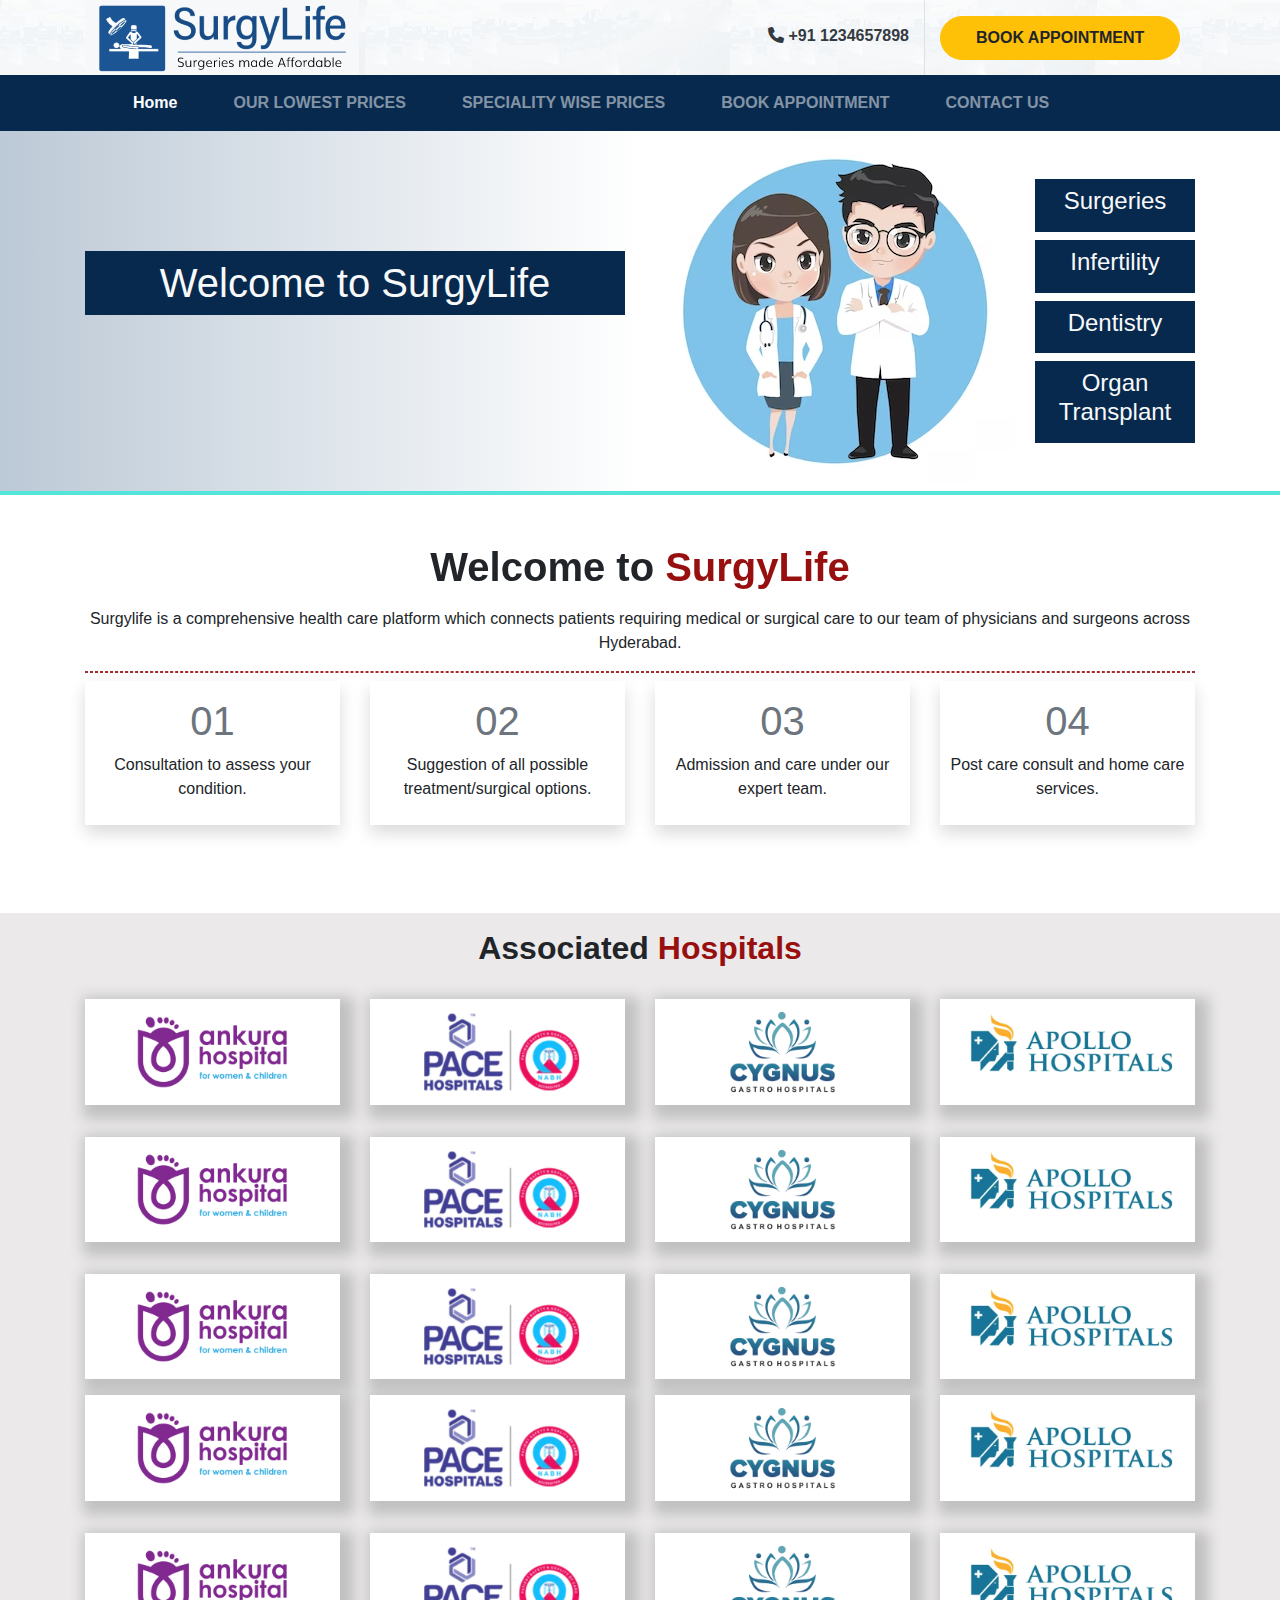
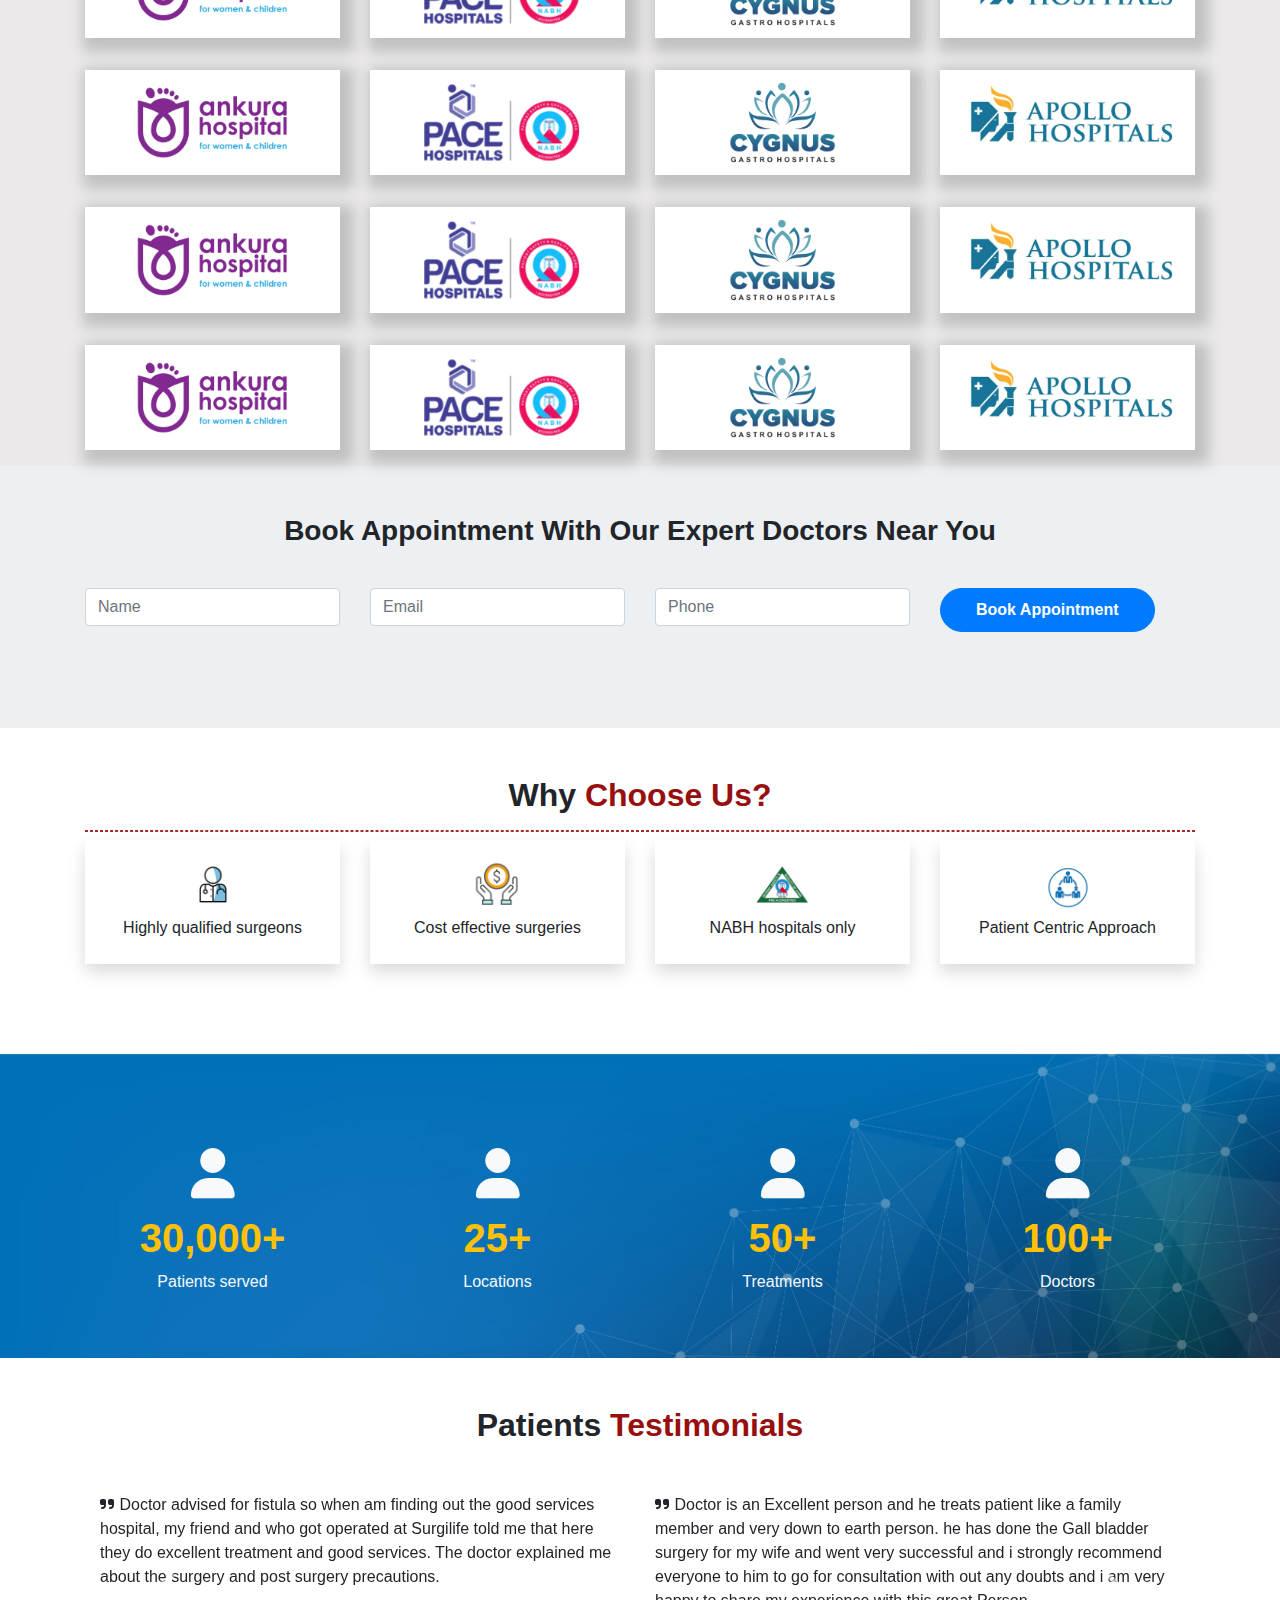
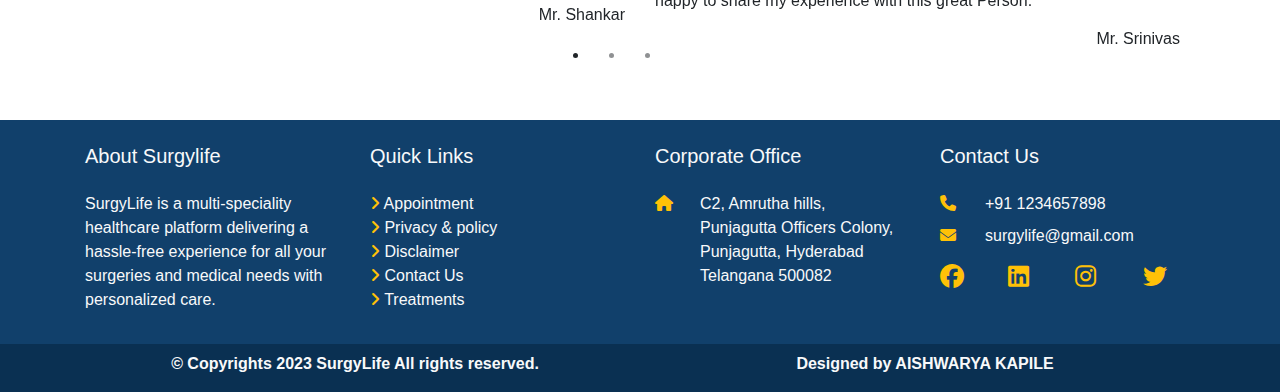
<file: index.html>
<!DOCTYPE html>
<html lang="en">

<head>
    <meta charset="UTF-8">
    <meta http-equiv="X-UA-Compatible" content="IE=edge">
    <meta name="viewport" content="width=device-width, initial-scale=1.0">
    <title>Surgy Life</title>
    <link rel="stylesheet" href="./css/bootstrap.min.css">
    <link rel="stylesheet" href="./css/surgystyle.css">
    <link rel="stylesheet" href="https://cdnjs.cloudflare.com/ajax/libs/font-awesome/6.3.0/css/all.min.css" />
    <!-- <link rel="stylesheet" href="./css/jquery-ui.min.css"> -->
    <link href="https://unpkg.com/aos@2.3.1/dist/aos.css" rel="stylesheet">
    <script src="./js/jquery-3.6.2.min.js"></script>
    <!-- <script src="./js/jquery-ui.min.js"></script> -->
    <script src="./js/bootstrap.min.js"></script>
    <script src="./js/surgy.js"></script>
    <script src="https://unpkg.com/aos@2.3.1/dist/aos.js"></script>
    <script src="./js/numscroller-1.0.js"></script>
    <script src="./js/prism.js"></script>
    <!-- <script src="./js/countMe.min.js"></script> -->

</head>

<body>
    <header>
        <!-- topbar start here -->
        <div class="topbar sticky-top">
            <div class="container">
                <div class="row">
                    <div class="col-md-3">
                        <a href="">
                            <img src="surgylogo.png" alt="">
                        </a>
                    </div>
                    <div class="col-md-6 border-right disnone">
                        <p class="mt-4 text-right font-weight-bold"><a href="tel:+91 1234657898"
                                class="text-dark text-decoration-none"><i class="fa-solid fa-phone"></i> +91
                                1234657898</a></p>
                    </div>
                    <div class="col-md-3 disnone">
                        <a href="bookappointment.html">
                        <button class="btn btn-warning mt-3 font-weight-bold">BOOK APPOINTMENT</button></a>
                    </div>
                </div>
            </div>
        </div>
        <!-- topbar ends here -->
        <!-- navbar starts here -->

        <nav class="navbar navbar-expand-lg navbar-dark bg-blue font-weight-bold sticky-top">
            <button class="navbar-toggler" type="button" data-toggle="collapse" data-target="#navbarSupportedContent"
                aria-controls="navbarSupportedContent" aria-expanded="false" aria-label="Toggle navigation">
                <span class="navbar-toggler-icon"></span>
            </button>
            <div class="collapse navbar-collapse" id="navbarSupportedContent">
                <div class="container">
                    <ul class="navbar-nav mr-auto">
                        <li class="nav-item active">
                            <a class="nav-link pl-5" href="#">Home <span class="sr-only">(current)</span></a>
                        </li>
                        <li class="nav-item">
                            <a class="nav-link pl-5" href="lowestprice.html">OUR LOWEST PRICES</a>
                        </li>
                        <li class="nav-item">
                            <a class="nav-link pl-5" href="specialitywiseprice.html">SPECIALITY WISE PRICES</a>
                        </li>
                        <li class="nav-item">
                            <a class="nav-link pl-5" href="bookappointment.html">BOOK APPOINTMENT</a>
                        </li>
                        <li class="nav-item">
                            <a class="nav-link pl-5" href="contactus.html">CONTACT US</a>
                        </li>
                    </ul>
                </div>
            </div>
        </nav>
        <!-- navbar ends here -->
    </header>
    <!-- banner section starts here -->
    <section class="banner">
        <div class="container">
            <div class="row">
                <div class="col-md-6">
                    <div data-aos="zoom-in-right">
                        <h1 class="text-center bannerheading text-light">Welcome to SurgyLife</h1>
                    </div>

                </div>
                <div class="col-md-4">
                    <div data-aos="zoom-in-left">
                        <img src="innerbanner.avif" alt="">

                    </div>
                </div>
                <div class="col-md-2 pt-5">
                    <div data-aos="fade-left">
                    <div class="bg-blue pb-2 pt-2 mb-2">
                        <h4 class="text-center text-light">Surgeries</h4>
                    </div></div>
                    <div data-aos="fade-down">
                    <div class="bg-blue pb-2 pt-2 mb-2">
                        <h4 class="text-center text-light">Infertility</h4>
                    </div></div>
                    <div data-aos="fade-right">
                    <div class="bg-blue pb-2 pt-2 mb-2">
                        <h4 class="text-center text-light">Dentistry</h4>
                    </div></div>
                    <div data-aos="fade-left">
                    <div class="bg-blue pb-2 pt-2 mb-2">
                        <h4 class="text-center text-light">Organ Transplant</h4>
                    </div></div>
                </div>
            </div>
        </div>
    </section>
    <!-- banner section ends here -->
    <!-- welcome to surgylife section starts here -->
    <section class="mt-5">
        <div class="container">
            <div class="row">
                <div class="col-md-12">
                    <div data-aos="zoom-out-down">
                        <h1 class="text-center  font-weight-bold pb-2">Welcome to <span class="red">SurgyLife</span>
                        </h1>
                    </div>
                    <p class="text-center">Surgylife is a comprehensive health care platform which connects patients
                        requiring medical or surgical care to our team of physicians and surgeons across Hyderabad.</p>
                </div>
            </div>
            <div class="botborder"></div>
            <div class="row pt-2 pb-4">
                <div class="col-md-3">
                    <div class="text-center shadow pt-3">
                        <h1 class="text-secondary ">01</h1>
                        <p class="pb-4">Consultation to assess your condition.</p>
                    </div>
                </div>
                <div class="col-md-3">
                    <div class="text-center shadow pt-3">
                        <h1 class="text-secondary ">02</h1>
                        <p class="pb-4">Suggestion of all possible treatment/surgical options.</p>
                    </div>
                </div>
                <div class="col-md-3">
                    <div class="text-center shadow pt-3">
                        <h1 class="text-secondary ">03</h1>
                        <p class="pb-4">Admission and care under our expert team.</p>
                    </div>
                </div>
                <div class="col-md-3">
                    <div class="text-center shadow pt-3">
                        <h1 class="text-secondary ">04</h1>
                        <p class="pb-4">Post care consult and home care services.</p>
                    </div>
                </div>
            </div>
        </div>
    </section>
    <!-- welcome to surgylife section ends here -->
    <!-- associate Hospitals section starts here -->
    <section class="mt-5 assohosp">
        <div class="container">
            <h2 class="text-center  font-weight-bold pb-2 pt-3">Associated<span class="red"> Hospitals</span></h2>
            <div class="row pb-3">
                <div class="col-md-3">
                    <div class="text-center pt-3 fiximg">
                        <img src="ankurahospital.jpg" alt="">
                    </div>
                </div>
                <div class="col-md-3">
                    <div class="text-center pt-3 fiximg">
                        <img src="pacehospital.jpg" alt="">
                    </div>
                </div>
                <div class="col-md-3">
                    <div class="text-center pt-3 fiximg">
                        <img src="cygnushosp.jpg" alt="">
                    </div>
                </div>
                <div class="col-md-3">
                    <div class="text-center pt-3 fiximg">
                        <img src="apollohosp.jpg" alt="">
                    </div>
                </div>
            </div>
            <div class="row pb-3">
                <div class="col-md-3">
                    <div class="text-center pt-3 fiximg">
                        <img src="ankurahospital.jpg" alt="">
                    </div>
                </div>
                <div class="col-md-3">
                    <div class="text-center pt-3 fiximg">
                        <img src="pacehospital.jpg" alt="">
                    </div>
                </div>
                <div class="col-md-3">
                    <div class="text-center pt-3 fiximg">
                        <img src="cygnushosp.jpg" alt="">
                    </div>
                </div>
                <div class="col-md-3">
                    <div class="text-center pt-3 fiximg">
                        <img src="apollohosp.jpg" alt="">
                    </div>
                </div>
            </div>
            <div class="row">
                <div class="col-md-3">
                    <div class="text-center pt-3 fiximg">
                        <img src="ankurahospital.jpg" alt="">
                    </div>
                </div>
                <div class="col-md-3">
                    <div class="text-center pt-3 fiximg">
                        <img src="pacehospital.jpg" alt="">
                    </div>
                </div>
                <div class="col-md-3">
                    <div class="text-center pt-3 fiximg">
                        <img src="cygnushosp.jpg" alt="">
                    </div>
                </div>
                <div class="col-md-3">
                    <div class="text-center pt-3 fiximg">
                        <img src="apollohosp.jpg" alt="">
                    </div>
                </div>
            </div>
            <div class="row pb-3">
                <div class="col-md-3">
                    <div class="text-center pt-3 fiximg">
                        <img src="ankurahospital.jpg" alt="">
                    </div>
                </div>
                <div class="col-md-3">
                    <div class="text-center pt-3 fiximg">
                        <img src="pacehospital.jpg" alt="">
                    </div>
                </div>
                <div class="col-md-3">
                    <div class="text-center pt-3 fiximg">
                        <img src="cygnushosp.jpg" alt="">
                    </div>
                </div>
                <div class="col-md-3">
                    <div class="text-center pt-3 fiximg">
                        <img src="apollohosp.jpg" alt="">
                    </div>
                </div>
            </div>
            <div class="row pb-3">
                <div class="col-md-3">
                    <div class="text-center pt-3 fiximg">
                        <img src="ankurahospital.jpg" alt="">
                    </div>
                </div>
                <div class="col-md-3">
                    <div class="text-center pt-3 fiximg">
                        <img src="pacehospital.jpg" alt="">
                    </div>
                </div>
                <div class="col-md-3">
                    <div class="text-center pt-3 fiximg">
                        <img src="cygnushosp.jpg" alt="">
                    </div>
                </div>
                <div class="col-md-3">
                    <div class="text-center pt-3 fiximg">
                        <img src="apollohosp.jpg" alt="">
                    </div>
                </div>
            </div>
            <div class="row pb-3">
                <div class="col-md-3">
                    <div class="text-center pt-3 fiximg">
                        <img src="ankurahospital.jpg" alt="">
                    </div>
                </div>
                <div class="col-md-3">
                    <div class="text-center pt-3 fiximg">
                        <img src="pacehospital.jpg" alt="">
                    </div>
                </div>
                <div class="col-md-3">
                    <div class="text-center pt-3 fiximg">
                        <img src="cygnushosp.jpg" alt="">
                    </div>
                </div>
                <div class="col-md-3">
                    <div class="text-center pt-3 fiximg">
                        <img src="apollohosp.jpg" alt="">
                    </div>
                </div>
            </div>
            <div class="row pb-3">
                <div class="col-md-3">
                    <div class="text-center pt-3 fiximg">
                        <img src="ankurahospital.jpg" alt="">
                    </div>
                </div>
                <div class="col-md-3">
                    <div class="text-center pt-3 fiximg">
                        <img src="pacehospital.jpg" alt="">
                    </div>
                </div>
                <div class="col-md-3">
                    <div class="text-center pt-3 fiximg">
                        <img src="cygnushosp.jpg" alt="">
                    </div>
                </div>
                <div class="col-md-3">
                    <div class="text-center pt-3 fiximg">
                        <img src="apollohosp.jpg" alt="">
                    </div>
                </div>
            </div>
            <div class="row pb-3">
                <div class="col-md-3">
                    <div class="text-center pt-3 fiximg">
                        <img src="ankurahospital.jpg" alt="">
                    </div>
                </div>
                <div class="col-md-3">
                    <div class="text-center pt-3 fiximg">
                        <img src="pacehospital.jpg" alt="">
                    </div>
                </div>
                <div class="col-md-3">
                    <div class="text-center pt-3 fiximg">
                        <img src="cygnushosp.jpg" alt="">
                    </div>
                </div>
                <div class="col-md-3">
                    <div class="text-center pt-3 fiximg">
                        <img src="apollohosp.jpg" alt="">
                    </div>
                </div>
            </div>
        </div>
    </section>
    <!-- associate Hospitals section ends here -->
    <!-- book appointment section starts here -->
    <section class="appointment mb-3">
        <div class="container pb-5">
            <h3 class="text-center  font-weight-bold pb-2 pt-5">Book Appointment With Our Expert Doctors Near You</h3>
            <form>
                <div class="row pt-4 pb-5">
                    <div class="col">
                        <input type="text" class="form-control" placeholder="Name" required>
                    </div>
                    <div class="col">
                        <input type="email" class="form-control" placeholder="Email" required>
                    </div>
                    <div class="col">
                        <input type="text" class="form-control" placeholder="Phone" required>
                    </div>
                    <div class="col">
                        <button class="btn btn-primary font-weight-bold">Book Appointment</button>
                    </div>

                </div>
            </form>
        </div>
    </section>
    <!-- book appointment section ends here -->
    <!-- why choose us section starts here -->
    <section class="mt-5">
        <div class="container">
            <div class="row">
                <div class="col-md-12">
                    <h2 class="text-center  font-weight-bold pb-2">Why <span class="red">Choose Us?</span></h2>

                </div>
            </div>
            <div class="botborder"></div>
            <div class="row pt-2 pb-4">
                <div class="col-md-3">
                    <div class="text-center shadow pt-3">
                        <img src="surgeon.png" alt="">
                        <p class="pb-4">Highly qualified surgeons</p>
                    </div>
                </div>
                <div class="col-md-3">
                    <div class="text-center shadow pt-3">
                        <img src="costeffesurgery.png" alt="">
                        <p class="pb-4">Cost effective surgeries</p>
                    </div>
                </div>
                <div class="col-md-3">
                    <div class="text-center shadow pt-3">
                        <img src="nabhospital.png" alt="">
                        <p class="pb-4">NABH hospitals only</p>
                    </div>
                </div>
                <div class="col-md-3">
                    <div class="text-center shadow pt-3">
                        <img src="patientcentricapproach.png" alt="">
                        <p class="pb-4">Patient Centric Approach</p>
                    </div>
                </div>
            </div>
        </div>
        </div>
    </section>
    <!-- why choose us section ends here -->
    <!-- counter section starts here -->
    <section class="counter mt-5">
        <div class="container">
            <div class="row  pt-5 pb-5">
                <div class="col-md-3">
                    <div class="text-center pt-5 user">
                        <i class="fa-solid fa-user text-light pb-3"></i>
                        <!-- <h1 class="font-weight-bold text-warning">30,000+</h1> -->
                        <h1 class='numscroller numscroller-big-bottom font-weight-bold text-warning' data-slno='1'
                            data-min='0' data-max='30000' data-delay='10' data-increment="200">
                            30,000+
                        </h1>
                        <p class="text-light">Patients served</p>
                    </div>
                </div>
                <div class="col-md-3">
                    <div class="text-center pt-5 user">
                        <i class="fa-solid fa-user text-light pb-3"></i>
                        <h1 class='numscroller numscroller-big-bottom font-weight-bold text-warning' data-slno='1'
                            data-min='0' data-max='25' data-delay='5' data-increment="9">
                            25+
                        </h1>
                        <!-- <h1 class="font-weight-bold text-warning">25+</h1> -->
                        <p class="text-light">Locations</p>
                    </div>
                </div>
                <div class="col-md-3">
                    <div class="text-center pt-5 user">
                        <i class="fa-solid fa-user text-light pb-3"></i>
                        <h1 class='numscroller numscroller-big-bottom font-weight-bold text-warning' data-slno='1'
                            data-min='0' data-max='50' data-delay='5' data-increment="9">
                            50+
                        </h1>
                        <!-- <h1 class="font-weight-bold text-warning">50+</h1> -->
                        <p class="text-light">Treatments</p>
                    </div>
                </div>
                <div class="col-md-3">
                    <div class="text-center pt-5 user">
                        <i class="fa-solid fa-user text-light pb-3"></i>
                        <h1 class='numscroller numscroller-big-bottom font-weight-bold text-warning' data-slno='1'
                            data-min='0' data-max='100' data-delay='5' data-increment="9">100+

                        </h1>
                        <!-- <h1 class="font-weight-bold text-warning">100+</h1> -->
                        <p class="text-light">Doctors</p>
                    </div>
                </div>
            </div>
        </div>
    </section>
    <!-- counter section ends here -->
    <!--Testimonials section starts here -->
    <section class="mt-5">
        <div class="container">
            <h2 class="text-center  font-weight-bold mt-5 mb-5">Patients <span class="red">Testimonials</span></h2>
            <!-- <div class="row pb-3">
                <div class="col-md-6">
                    <p><i class="fa fa-quote-right"></i>&nbsp;Doctor advised for fistula so when am finding out the good
                        services hospital, my friend and who got operated at Surgilife told me that here they do
                        excellent treatment and good services. The doctor explained me about the surgery and post
                        surgery precautions.</p>
                    <h6 class="text-right">Mr, Shankar</h6>
                </div>
                <div class="col-md-6">
                    <p><i class="fa fa-quote-right"></i>&nbsp;Doctor is an Excellent person and he treats patient like a
                        family member and very down to earth person. he has done the Gall bladder surgery for my wife
                        and went very successful and i strongly recommend everyone to him to go for consultation with
                        out any doubts and i am very happy to share my experience with this great Person.</p>
                    <h6 class="text-right">Mr. Srinivas</h6>
                </div>
            </div> -->

            <!-- carousel section -->
            <div id="carouselExampleIndicators" class="carousel slide" data-ride="carousel">
                <ol class="carousel-indicators ">
                    <li data-target="#carouselExampleIndicators" data-slide-to="0" class="active"></li>
                    <li data-target="#carouselExampleIndicators" data-slide-to="1"></li>
                    <li data-target="#carouselExampleIndicators" data-slide-to="2"></li>
                </ol>
                <div class="carousel-inner">
                    <div class="carousel-item active">
                        <div class="container">
                            <div class="row pb-3">
                                <div class="col-md-6">
                                    <p><i class="fa fa-quote-right"></i>&nbsp;Doctor advised for fistula so when am
                                        finding out
                                        the good services hospital, my friend and who got operated at Surgilife told me
                                        that
                                        here they do excellent treatment and good services. The doctor explained me
                                        about the
                                        surgery and post surgery precautions.</p>
                                    <h6 class="text-right">Mr. Shankar</h6>
                                </div>
                                <div class="col-md-6">
                                    <p><i class="fa fa-quote-right"></i>&nbsp;Doctor is an Excellent person and he
                                        treats
                                        patient like a family member and very down to earth person. he has done the Gall
                                        bladder
                                        surgery for my wife and went very successful and i strongly recommend everyone
                                        to him to
                                        go for consultation with out any doubts and i am very happy to share my
                                        experience with
                                        this great Person.</p>
                                    <h6 class="text-right">Mr. Srinivas</h6>
                                </div>
                            </div>
                        </div>
                    </div>
                    <div class="carousel-item">
                        <div class="container">
                            <div class="row pb-3">
                                <div class="col-md-6">
                                    <p><i class="fa fa-quote-right"></i>&nbsp;Came here for Circumcision surgery and it
                                        was an amazing experience. The staff is very cooperative and understanding.
                                        Would definitely recommend to all.</p>
                                    <h6 class="text-right">Mr. Amar rao</h6>
                                </div>
                                <div class="col-md-6">
                                    <p><i class="fa fa-quote-right"></i>&nbsp;I went to Surgylife for hernia surgery.
                                        They took great efforts to understand my problem. He made me understand
                                        everything about hernia, not just positives but also negatives. My hernia
                                        surgery went well and I recovered in no time. Thank you very much for your
                                        patience and everything else.</p>
                                    <h6 class="text-right">Mr. Ali</h6>
                                </div>
                            </div>
                        </div>
                    </div>
                    <div class="carousel-item">
                        <div class="container">
                            <div class="row pb-3">
                                <div class="col-md-6">
                                    <p><i class="fa fa-quote-right"></i>&nbsp;It was a good experience with SurgyLife.
                                        Doctor did my piles surgery in banjara hills. It went well and I have started
                                        recovering now. He is very helpful in addressing all my concerns and doubts
                                        before and after my surgery.</p>
                                    <h6 class="text-right">Mr. Ravi</h6>
                                </div>
                                <div class="col-md-6">
                                    <p><i class="fa fa-quote-right"></i>&nbsp;Doctor is an Excellent person and he
                                        treats
                                        patient like a family member and very down to earth person. he has done the Gall
                                        bladder
                                        surgery for my wife and went very successful and i strongly recommend everyone
                                        to him to
                                        go for consultation with out any doubts and i am very happy to share my
                                        experience with
                                        this great Person.</p>
                                    <h6 class="text-right">Mr. Vivek</h6>
                                </div>
                            </div>
                        </div>
                    </div>
                </div>
                <a class="carousel-control-prev" href="#carouselExampleIndicators" role="button" data-slide="prev">
                    <span class="carousel-control-prev-icon" aria-hidden="true"></span>
                    <span class="sr-only">Previous</span>
                </a>
                <a class="carousel-control-next" href="#carouselExampleIndicators" role="button" data-slide="next">
                    <span class="carousel-control-next-icon" aria-hidden="true"></span>
                    <span class="sr-only">Next</span>
                </a>
            </div>
        </div>
    </section>
    <!--Testimonials section ends here -->


    <!-- topfooter section starts here -->
    <footer>
        <section class="topfooter mt-5">
            <div class="container pt-4">
                <div class="row pb-3 text-light">
                    <div class="col-md-3">
                        <h5 class="pb-3">About Surgylife</h5>
                        <p>SurgyLife is a multi-speciality healthcare platform delivering a hassle-free experience for
                            all
                            your surgeries and medical needs with personalized care.</p>
                    </div>
                    <div class="col-md-3">
                        <h5 class="pb-3"> Quick Links</h5>
                        <ul class="list pl-0">
                            <a href="" class="text-decoration-none text-light">
                                <li><i class="fa fa-angle-right text-warning"></i> Appointment</li>
                            </a>
                            <a href="" class="text-decoration-none text-light">
                                <li><i class="fa fa-angle-right text-warning"></i> Privacy & policy</li>
                            </a>
                            <a href="" class="text-decoration-none text-light">
                                <li><i class="fa fa-angle-right text-warning"></i> Disclaimer</li>
                            </a>
                            <a href="" class="text-decoration-none text-light">
                                <li><i class="fa fa-angle-right text-warning"></i> Contact Us</li>
                            </a>
                            <a href="" class="text-decoration-none text-light">
                                <li><i class="fa fa-angle-right text-warning"></i> Treatments</li>
                            </a>
                        </ul>

                    </div>
                    <div class="col-md-3">
                        <h5 class="pb-3">Corporate Office</h5>
                        <div class="container pl-0">
                            <div class="row">
                                <div class="col-md-2">
                                    <i class="fa-solid fa-house pr-3 text-warning"></i>
                                </div>
                                <div class="col-md-10">
                                    <p class="mb-0">C2, Amrutha hills,</p>
                                    <p class="mb-0">Punjagutta Officers Colony,</p>
                                    <p class="mb-0">Punjagutta, Hyderabad</p>
                                    <p class="mb-0">Telangana 500082</p>
                                </div>
                            </div>
                        </div>
                    </div>
                    <div class="col-md-3">
                        <h5 class="pb-3">Contact Us</h5>
                        <div class="container pl-0">
                            <div class="row">
                                <div class="col-md-2">
                                    <i class="fa-solid fa-phone pr-3 text-warning mb-2"></i>
                                </div>
                                <div class="col-md-10">
                                    <p class="mb-2">+91 1234657898</p>
                                </div>
                            </div>
                            <div class="row">
                                <div class="col-md-2">
                                    <i class="fa-solid fa-envelope pr-3 text-warning"></i>
                                </div>
                                <div class="col-md-10">
                                    <p>surgylife@gmail.com</p>
                                </div>
                            </div>
                            <div class="row">
                                <div class="col-md-3 socialicon">
                                    <a href=""> <i class="fa-brands fa-facebook text-warning"></i></a>
                                </div>
                                <div class="col-md-3 socialicon">
                                    <a href=""> <i class="fa-brands fa-linkedin text-warning"></i></a>
                                </div>
                                <div class="col-md-3 socialicon">
                                    <a href=""> <i class="fa-brands fa-instagram text-warning"></i></a>
                                </div>
                                <div class="col-md-3 socialicon">
                                    <a href=""> <i class="fa-brands fa-twitter text-warning"></i></a>
                                </div>
                            </div>
                        </div>
                    </div>
                </div>
            </div>
        </section>
        <!-- topfooter section ends here -->
        <section class="bottomfooter">
            <div class="container">
                <div class="row text-light text-center pt-2 font-weight-bold">
                    <div class="col-md-6">
                        <p>© Copyrights 2023 SurgyLife All rights reserved.</p>
                    </div>
                    <div class="col-md-6">
                        <p>Designed by AISHWARYA KAPILE</p>
                    </div>
                </div>
            </div>
        </section>
    </footer>
    <!-- aos -->
    <script>
        AOS.init();
    </script>
    <!-- WhatsApp Chta button start -->
    <script>
        var url = 'https://wati-integration-service.clare.ai/ShopifyWidget/shopifyWidget.js?67153';
        var s = document.createElement('script');
        s.type = 'text/javascript';
        s.async = true;
        s.src = url;
        var options = {
            "enabled": true,
            "chatButtonSetting": {
                "backgroundColor": "#4dc247",
                "ctaText": "Message Us",
                "borderRadius": "25",
                "marginLeft": "0",
                "marginBottom": "50",
                "marginRight": "50",
                "position": "left"
            },
            "brandSetting": {
                "brandName": "SurgyLife",
                "brandSubTitle": "Typically replies within a day",
                "brandImg": "https://www.surgylife.com/images/logo.png",
                "welcomeText": "Hi there!\nHow can I help you?",
                "messageText": "Hello, I have a question about {{page_link}}",
                "backgroundColor": "#0a5f54",
                "ctaText": "Start Chat",
                "borderRadius": "25",
                "autoShow": false,
                "phoneNumber": "1234657898"
            }
        };
        s.onload = function () {
            CreateWhatsappChatWidget(options);
        };
        var x = document.getElementsByTagName('script')[0];
        x.parentNode.insertBefore(s, x);
    </script>
    <!-- WhatsApp Chat button ends -->
    <!-- call button  -->
    <!-- GetButton.io widget -->
    <script type="text/javascript">
        (function () {
            var options = {
                call: "+91 123456789", // Call phone number
                call_to_action: "call us", // Call to action
                button_color: "#FF6550", // Color of button
                position: "right", // Position may be 'right' or 'left'
            };
            var proto = 'https:', host = "getbutton.io", url = proto + '//static.' + host;
            var s = document.createElement('script'); s.type = 'text/javascript'; s.async = true; s.src = url + '/widget-send-button/js/init.js';
            s.onload = function () { WhWidgetSendButton.init(host, proto, options); };
            var x = document.getElementsByTagName('script')[0]; x.parentNode.insertBefore(s, x);
        })();
    </script>
    <!-- /GetButton.io widget -->
    <!-- call button ends -->
    <script src="https://code.jquery.com/jquery-3.3.1.slim.min.js"
        integrity="sha384-q8i/X+965DzO0rT7abK41JStQIAqVgRVzpbzo5smXKp4YfRvH+8abtTE1Pi6jizo"
        crossorigin="anonymous"></script>
    <script src="https://cdn.jsdelivr.net/npm/popper.js@1.14.7/dist/umd/popper.min.js"
        integrity="sha384-UO2eT0CpHqdSJQ6hJty5KVphtPhzWj9WO1clHTMGa3JDZwrnQq4sF86dIHNDz0W1"
        crossorigin="anonymous"></script>
    <script src="https://cdn.jsdelivr.net/npm/bootstrap@4.3.1/dist/js/bootstrap.min.js"
        integrity="sha384-JjSmVgyd0p3pXB1rRibZUAYoIIy6OrQ6VrjIEaFf/nJGzIxFDsf4x0xIM+B07jRM"
        crossorigin="anonymous"></script>
</body>

</html>
</file>
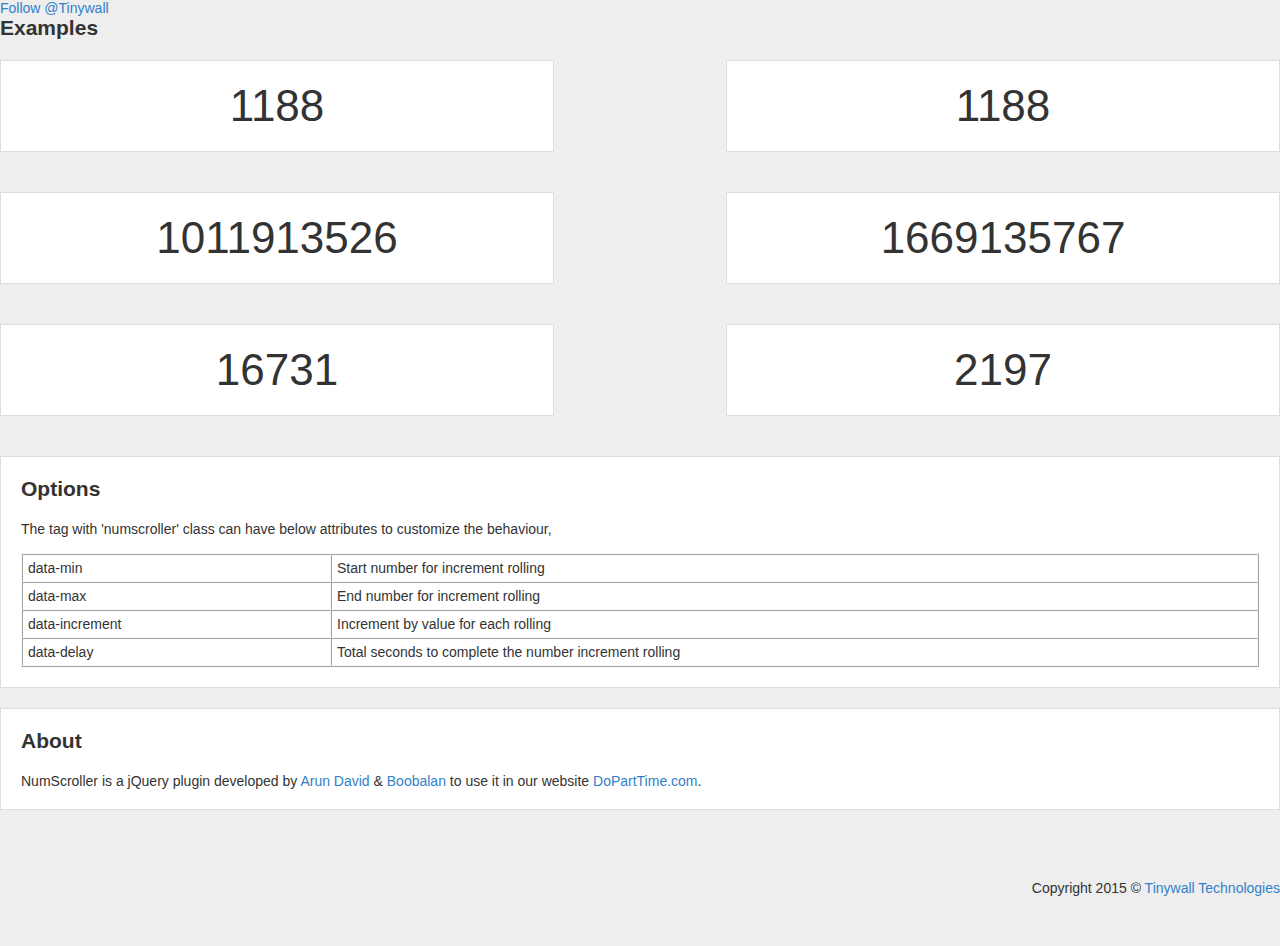
<file: jQuery-Plugin-For-Counting-Up-Numbers-While-Scrolling-numscroller/index.html>
<!DOCTYPE html>
<!--[if lt IE 7]>      <html class="no-js lt-ie9 lt-ie8 lt-ie7"> <![endif]-->
<!--[if IE 7]>         <html class="no-js lt-ie9 lt-ie8"> <![endif]-->
<!--[if IE 8]>         <html class="no-js lt-ie9"> <![endif]-->
<!--[if gt IE 8]><!--> <html class="no-js"> <!--<![endif]-->
    <head>
        <meta charset="utf-8">
        <meta http-equiv="X-UA-Compatible" content="IE=edge">
        <title>NumScroller - jQuery number increment rolling plugin</title>
        <meta name="description" content="NumScroller - jQuery plugin for number increment rolling animation when it becomes visibile while scrolling">
        <meta name="viewport" content="width=device-width, initial-scale=1">
        <style>
        a{text-decoration: none;color: #3181CA;}
        .subtitle{margin: 0;margin-bottom: 20px;}
        .header{text-align: center;}
        .title{font-size:50px;color: #0b87c3;margin-bottom: 10px;}
        .title,.description{}
        body{background: #eeeeee;color: #333333;font-family: arial;font-size:14px;margin: 0;padding: 0;overflow-x:hidden;}
        .container{width: 800px;margin: 50px auto;max-width: 95%;}
        .section{background: #ffffff;border: 1px solid #dddddd;margin-top: 20px;margin-bottom: 20px; padding: 20px;}
        #content,#content2{background:#ddd;height:200px;}
        .t1{width:100px;height:100px;background:#ef8603;margin:20px;}
        .highlight{font-weight:bold;}
        .option-table tr{vertical-align:top;}
        table.option-table{border-width: 1px;border-spacing: 0px;border-style: outset;border-color: #f7f7f7;border-collapse: separate;background-color: white;}
        table.option-table th {border-width: 1px;padding: 5px;border-style: inset;border-color: #f7f7f7;background-color: white;}
        table.option-table td {border-width: 1px;padding: 5px;border-style: inset;border-color: #f7f7f7;background-color: white;}
        .footer{margin-top: 50px;margin-bottom: 50px;text-align: right;}
        .share{margin-top: 20px;}
        .clear{clear: both;}
        .half-left{float: left;width: 40%;}
        .half-right{float: right;width: 40%;}
        .numscroller-big-bottom{
            font-size: 44px;text-align: center;
        }
        .numscroller-info-top{
            font-size: 12px;margin-bottom: 10px;
        }
        </style>
        <link href="lib/prism.css" rel="stylesheet" />
    </head>
    <body>

       
        
  <script>!function(d,s,id){var js,fjs=d.getElementsByTagName(s)[0],p=/^http:/.test(d.location)?'http':'https';if(!d.getElementById(id)){js=d.createElement(s);js.id=id;js.src=p+'://platform.twitter.com/widgets.js';fjs.parentNode.insertBefore(js,fjs);}}(document, 'script', 'twitter-wjs');</script>
             <a href="https://twitter.com/tinywallinfo" class="twitter-follow-button" data-show-count="false">Follow @Tinywall</a>
<script>!function(d,s,id){var js,fjs=d.getElementsByTagName(s)[0],p=/^http:/.test(d.location)?'http':'https';if(!d.getElementById(id)){js=d.createElement(s);js.id=id;js.src=p+'://platform.twitter.com/widgets.js';fjs.parentNode.insertBefore(js,fjs);}}(document, 'script', 'twitter-wjs');</script>
       
     

    

    
    
    <h2 style='margin:0px;'>Examples</h2>
    <div class='section half-left'>

       
        <div class='numscroller numscroller-big-bottom' data-slno='1' data-min='0' data-max='1822' data-delay='10' data-increment="9">0</div>
    </div>
    <div class='section half-right'>
        
        <div class='numscroller numscroller-big-bottom' data-slno='1' data-min='0' data-max='1991' data-delay='10' data-increment="9">0</div>
    </div>
    <div class='clear'></div>
    <div class='section half-left'>
               <div class='numscroller numscroller-big-bottom' data-slno='1' data-min='0' data-max='1185000000' data-delay='5' data-increment="5987654">0</div>
    </div>
    <div class='section half-right'>
        
        <div class='numscroller numscroller-big-bottom' data-slno='1' data-min='0' data-max='2923000000' data-delay='5' data-increment="9876543">0</div>
    </div>
    <div class='clear'></div>
    <div class='section half-left'>
        
        <div class='numscroller numscroller-big-bottom' data-slno='1' data-min='0' data-max='62000' data-delay='3' data-increment="99">0</div>
    </div>
    <div class='section half-right'>
        
        <div class='numscroller numscroller-big-bottom' data-slno='1' data-min='0' data-max='10000' data-delay='5' data-increment="13">0</div>
    </div>
    <div class='clear'></div>

    <div class='section section3'><h2 class='subtitle'>Options</h2>
        The tag with 'numscroller' class can have below attributes to customize the behaviour,<br><br>
        <table class="option-table" border='1' width='100%'>
        <tr>
        <td width='25%'>data-min</td>
        <td>Start number for increment rolling</td>
        </tr>
        <tr>
        <td>data-max</td>
        <td>End number for increment rolling</td>
        </tr>
        <tr>
        <td>data-increment</td>
        <td>Increment by value for each rolling</td>
        </tr>
        <tr>
        <td>data-delay</td>
        <td>Total seconds to complete the number increment rolling</td>
        </tr>
        </table>
    </div>






    <div class='section section4'><h2 class='subtitle'>About</h2>
        NumScroller is a jQuery plugin developed by <a href="http://twitter.com/arndvd" target='_blank'>Arun David</a> &amp; <a href="http://twitter.com/trendchaser4u" target='_blank'>Boobalan</a> to use it in our website <a href="http://www.doparttime.com" target='_blank'>DoPartTime.com</a>.
    </div>
                <!-- <div style='margin-top:8px;float:left;'>
                    &nbsp;&nbsp;&nbsp;<a href="https://twitter.com/ArnDvd" class="twitter-follow-button" data-show-count="false">Follow @ArnDvd</a>
<script>!function(d,s,id){var js,fjs=d.getElementsByTagName(s)[0],p=/^http:/.test(d.location)?'http':'https';if(!d.getElementById(id)){js=d.createElement(s);js.id=id;js.src=p+'://platform.twitter.com/widgets.js';fjs.parentNode.insertBefore(js,fjs);}}(document, 'script', 'twitter-wjs');</script>
                </div> -->
                <div class='clear'></div>
                <div class='footer'>Copyright 2015 &copy; <a href="http://www.tinywall.com">Tinywall Technologies</a></div>
    </div>
    </div>
    <script src="https://code.jquery.com/jquery-1.12.4.min.js"></script>
    <script src="numscroller-1.0.js"></script>
    <script src="lib/prism.js"></script>
    </body>
</html>
</file>
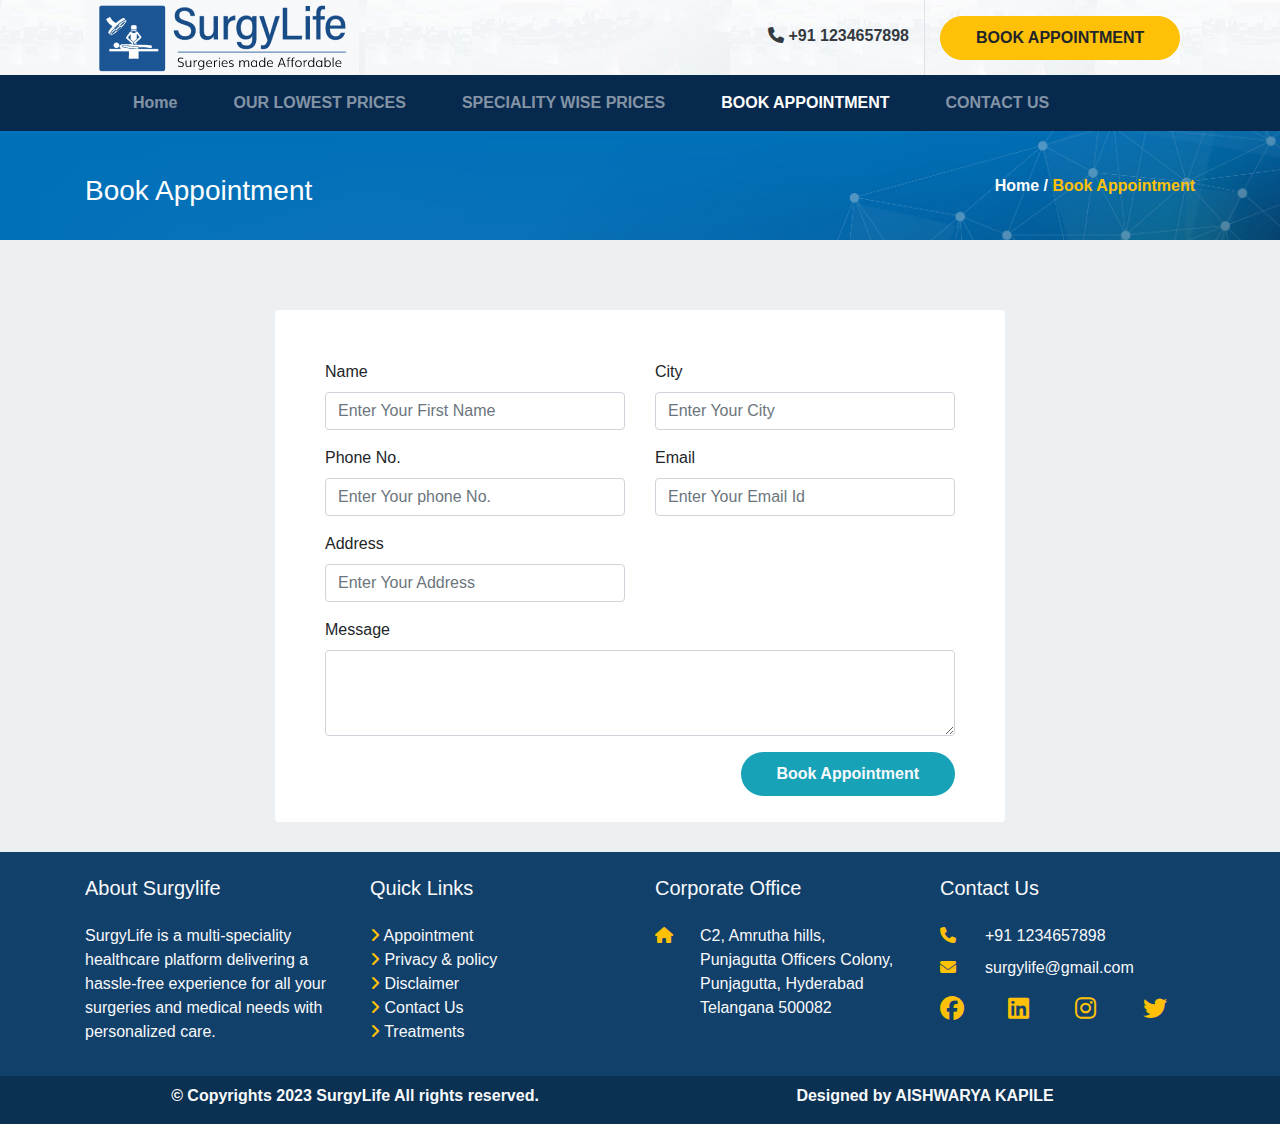
<file: bookappointment.html>
<!DOCTYPE html>
<html lang="en">

<head>
    <meta charset="UTF-8">
    <meta http-equiv="X-UA-Compatible" content="IE=edge">
    <meta name="viewport" content="width=device-width, initial-scale=1.0">
    <title>Surgy Life</title>
    <link rel="stylesheet" href="./css/bootstrap.min.css">
    <link rel="stylesheet" href="./css/surgystyle.css">
    <link rel="stylesheet" href="https://cdnjs.cloudflare.com/ajax/libs/font-awesome/6.3.0/css/all.min.css" />
    <script src="./js/bootstrap.min.js"></script>
    <script src="./js/surgy.js"></script>
</head>

<body>
    <header>
        <!-- topbar start here -->
        <div class="topbar sticky-top">
            <div class="container">
                <div class="row">
                    <div class="col-md-3">
                        <a href="">
                            <img src="surgylogo.png" alt="">
                        </a>
                    </div>
                    <div class="col-md-6 border-right disnone">
                        <p class="mt-4 text-right font-weight-bold"><a href="tel:+91 1234657898" class="text-dark"><i
                                    class="fa-solid fa-phone"></i> +91 1234657898</a></p>
                    </div>
                    <div class="col-md-3 disnone">
                        <a href="bookappointment.html">
                        <button class="btn btn-warning mt-3 font-weight-bold">BOOK APPOINTMENT</button></a>
                    </div>
                </div>
            </div>
        </div>
        <!-- topbar ends here -->
        <!-- navbar starts here -->

        <nav class="navbar navbar-expand-lg navbar-dark bg-blue font-weight-bold sticky-top">
            <button class="navbar-toggler" type="button" data-toggle="collapse" data-target="#navbarSupportedContent"
                aria-controls="navbarSupportedContent" aria-expanded="false" aria-label="Toggle navigation">
                <span class="navbar-toggler-icon"></span>
            </button>
            <div class="collapse navbar-collapse" id="navbarSupportedContent">
                <div class="container">
                    <ul class="navbar-nav mr-auto">
                        <li class="nav-item">
                            <a class="nav-link pl-5" href="index.html">Home <span class="sr-only">(current)</span></a>
                        </li>
                        <li class="nav-item">
                            <a class="nav-link pl-5" href="lowestprice.html">OUR LOWEST PRICES</a>
                        </li>
                        <li class="nav-item">
                            <a class="nav-link pl-5" href="specialitywiseprice.html">SPECIALITY WISE PRICES</a>
                        </li>
                        <li class="nav-item active">
                            <a class="nav-link pl-5" href="bookappointment.html">BOOK APPOINTMENT</a>
                        </li>
                        <li class="nav-item">
                            <a class="nav-link pl-5" href="contactus.html">CONTACT US</a>
                        </li>
                    </ul>
                </div>
            </div>
        </nav>
        <!-- navbar ends here -->
    </header>
    <!-- banner section starts -->
    <section class="counter bannermargin">
        <div class="container">
            <div class="row">
                <div class="col-md-6 text-white">
                    <h3 class="pt-5 pb-4">Book Appointment</h3>
                </div>
                <div class="col-md-6 text-white lowestprices">
                    <p class="pt-5 pb-4 font-weight-bold floatr">Home / <span class="text-warning">Book
                            Appointment</span>
                    </p>
                </div>
            </div>
        </div>
    </section>
    <!-- banner section ends here -->
    <!-- appointment form starts here -->
    <section class="appointment">
        <div class="container">
            <div class="row">
                <div class="col-md-2">
                </div>
                <div class="col-md-8">
                    <div class="form rounded">
                        <form name="f1" method="post" onsubmit="return validate()" action="index.html">
                            <div class="row">
                                <div class="col-md-6 form-group">
                                    <label for="firstname">Name</label>
                                    <input type="text" name="fname" class="form-control" id="firstname"
                                        placeholder="Enter Your First Name">
                                    <div id="fnameNote" class="errmsg"></div>
                                </div>
                                <div class="col-md-6 form-group">
                                    <label for="City">City</label>
                                    <input type="text" name="lname" class="form-control" id="City"
                                        placeholder="Enter Your City">
                                    <div id="lnameNote" class="errmsg"></div>
                                </div>

                            </div>
                            <div class="row">
                                <div class="col-md-6 form-group">
                                    <label for="phone">Phone No.</label>
                                    <input type="text" name="Phone" class="form-control" id="phone"
                                        placeholder="Enter Your phone No.">
                                    <div id="PhoneNote" class="errmsg"></div>
                                </div>

                                <div class="col-md-6 form-group">
                                    <label for="emailid">Email</label>
                                    <input type="text" name="email" class="form-control" id="emailid"
                                        placeholder="Enter Your Email Id">
                                    <div id="emailNote" class="errmsg"></div>
                                </div>

                            </div>
                            <div class="row">
                                <div class="col-md-6 form-group">
                                    <label for="address">Address</label>
                                    <input type="text" name="Address" class="form-control" id="address"
                                        placeholder="Enter Your Address">
                                    <div id="AddressNote" class="errmsg"></div>
                                </div>

                            </div>
                            <div class="form-group">
                                <label for="exampleFormControlTextarea1">Message</label>
                                <textarea class="form-control" id="exampleFormControlTextarea1" rows="3"></textarea>
                            </div>
                            <div>
                                <input type="submit" class="bg-info btn float-right text-light font-weight-bold" value="Book Appointment" onclick="book()">
                            </div>
                        </div>
                    </form>
                </div>
            </div>
            <div class="col-md-2"></div>
        </div>
        </div>
    </section>
<!-- appointment form ends here -->
    <!-- topfooter section starts here -->
    <footer>
        <section class="topfooter">
            <div class="container pt-4">
                <div class="row pb-3 text-light">
                    <div class="col-md-3">
                        <h5 class="pb-3">About Surgylife</h5>
                        <p>SurgyLife is a multi-speciality healthcare platform delivering a hassle-free experience for
                            all
                            your surgeries and medical needs with personalized care.</p>
                    </div>
                    <div class="col-md-3">
                        <h5 class="pb-3"> Quick Links</h5>
                        <ul class="list pl-0">
                            <a href="" class="text-decoration-none text-light">
                                <li><i class="fa fa-angle-right text-warning"></i> Appointment</li>
                            </a>
                            <a href="" class="text-decoration-none text-light">
                                <li><i class="fa fa-angle-right text-warning"></i> Privacy & policy</li>
                            </a>
                            <a href="" class="text-decoration-none text-light">
                                <li><i class="fa fa-angle-right text-warning"></i> Disclaimer</li>
                            </a>
                            <a href="" class="text-decoration-none text-light">
                                <li><i class="fa fa-angle-right text-warning"></i> Contact Us</li>
                            </a>
                            <a href="" class="text-decoration-none text-light">
                                <li><i class="fa fa-angle-right text-warning"></i> Treatments</li>
                            </a>
                        </ul>

                    </div>
                    <div class="col-md-3">
                        <h5 class="pb-3">Corporate Office</h5>
                        <div class="container pl-0">
                            <div class="row">
                                <div class="col-md-2">
                                    <i class="fa-solid fa-house pr-3 text-warning"></i>
                                </div>
                                <div class="col-md-10">
                                    <p class="mb-0">C2, Amrutha hills,</p>
                                    <p class="mb-0">Punjagutta Officers Colony,</p>
                                    <p class="mb-0">Punjagutta, Hyderabad</p>
                                    <p class="mb-0">Telangana 500082</p>
                                </div>
                            </div>
                        </div>
                    </div>
                    <div class="col-md-3">
                        <h5 class="pb-3">Contact Us</h5>
                        <div class="container pl-0">
                            <div class="row">
                                <div class="col-md-2">
                                    <i class="fa-solid fa-phone pr-3 text-warning mb-2"></i>
                                   </div>
                                <div class="col-md-10">
                                    <p class="mb-2">+91 1234657898</p>
                                </div>
                            </div>
                            <div class="row">
                                <div class="col-md-2">
                                     <i class="fa-solid fa-envelope pr-3 text-warning"></i>
                                </div>
                                <div class="col-md-10">
                                    <p>surgylife@gmail.com</p>
                                </div>
                            </div>
                            <div class="row">
                                <div class="col-md-3 socialicon">
                                    <a href=""> <i class="fa-brands fa-facebook text-warning"></i></a>
                                </div>
                                <div class="col-md-3 socialicon">
                                    <a href=""> <i class="fa-brands fa-linkedin text-warning"></i></a>
                                </div>
                                <div class="col-md-3 socialicon">
                                    <a href=""> <i class="fa-brands fa-instagram text-warning"></i></a>
                                </div>
                                <div class="col-md-3 socialicon">
                                    <a href=""> <i class="fa-brands fa-twitter text-warning"></i></a>
                                </div>
                            </div>
                        </div>
                    </div>
                </div>
            </div>
        </section>
        <!-- topfooter section ends here -->
        <section class="bottomfooter">
            <div class="container">
                <div class="row text-light text-center pt-2 font-weight-bold">
                    <div class="col-md-6">
                        <p>© Copyrights 2023 SurgyLife All rights reserved.</p>
                    </div>
                    <div class="col-md-6">
                        <p>Designed by AISHWARYA KAPILE</p>
                    </div>
                </div>
            </div>
        </section>
    </footer>
    <!-- WhatsApp Chta button start -->
    <script>
        var url = 'https://wati-integration-service.clare.ai/ShopifyWidget/shopifyWidget.js?67153';
        var s = document.createElement('script');
        s.type = 'text/javascript';
        s.async = true;
        s.src = url;
        var options = {
            "enabled": true,
            "chatButtonSetting": {
                "backgroundColor": "#4dc247",
                "ctaText": "Message Us",
                "borderRadius": "25",
                "marginLeft": "0",
                "marginBottom": "50",
                "marginRight": "50",
                "position": "left"
            },
            "brandSetting": {
                "brandName": "SurgyLife",
                "brandSubTitle": "Typically replies within a day",
                "brandImg": "https://www.surgylife.com/images/logo.png",
                "welcomeText": "Hi there!\nHow can I help you?",
                "messageText": "Hello, I have a question about {{page_link}}",
                "backgroundColor": "#0a5f54",
                "ctaText": "Start Chat",
                "borderRadius": "25",
                "autoShow": false,
                "phoneNumber": "1234657898"
            }
        };
        s.onload = function () {
            CreateWhatsappChatWidget(options);
        };
        var x = document.getElementsByTagName('script')[0];
        x.parentNode.insertBefore(s, x);
    </script>
    <!-- WhatsApp Chat button ends -->
    <!-- call button  -->
    <!-- GetButton.io widget -->
    <script type="text/javascript">
        (function () {
            var options = {
                call: "+91 123456789", // Call phone number
                call_to_action: "call us", // Call to action
                button_color: "#FF6550", // Color of button
                position: "right", // Position may be 'right' or 'left'
            };
            var proto = 'https:', host = "getbutton.io", url = proto + '//static.' + host;
            var s = document.createElement('script'); s.type = 'text/javascript'; s.async = true; s.src = url + '/widget-send-button/js/init.js';
            s.onload = function () { WhWidgetSendButton.init(host, proto, options); };
            var x = document.getElementsByTagName('script')[0]; x.parentNode.insertBefore(s, x);
        })();
    </script>
    <!-- /GetButton.io widget -->
    <!-- call button ends -->
    <script src="https://code.jquery.com/jquery-3.3.1.slim.min.js"
        integrity="sha384-q8i/X+965DzO0rT7abK41JStQIAqVgRVzpbzo5smXKp4YfRvH+8abtTE1Pi6jizo"
        crossorigin="anonymous"></script>
    <script src="https://cdn.jsdelivr.net/npm/popper.js@1.14.7/dist/umd/popper.min.js"
        integrity="sha384-UO2eT0CpHqdSJQ6hJty5KVphtPhzWj9WO1clHTMGa3JDZwrnQq4sF86dIHNDz0W1"
        crossorigin="anonymous"></script>
    <script src="https://cdn.jsdelivr.net/npm/bootstrap@4.3.1/dist/js/bootstrap.min.js"
        integrity="sha384-JjSmVgyd0p3pXB1rRibZUAYoIIy6OrQ6VrjIEaFf/nJGzIxFDsf4x0xIM+B07jRM"
        crossorigin="anonymous"></script>
</body>

</html>
</file>
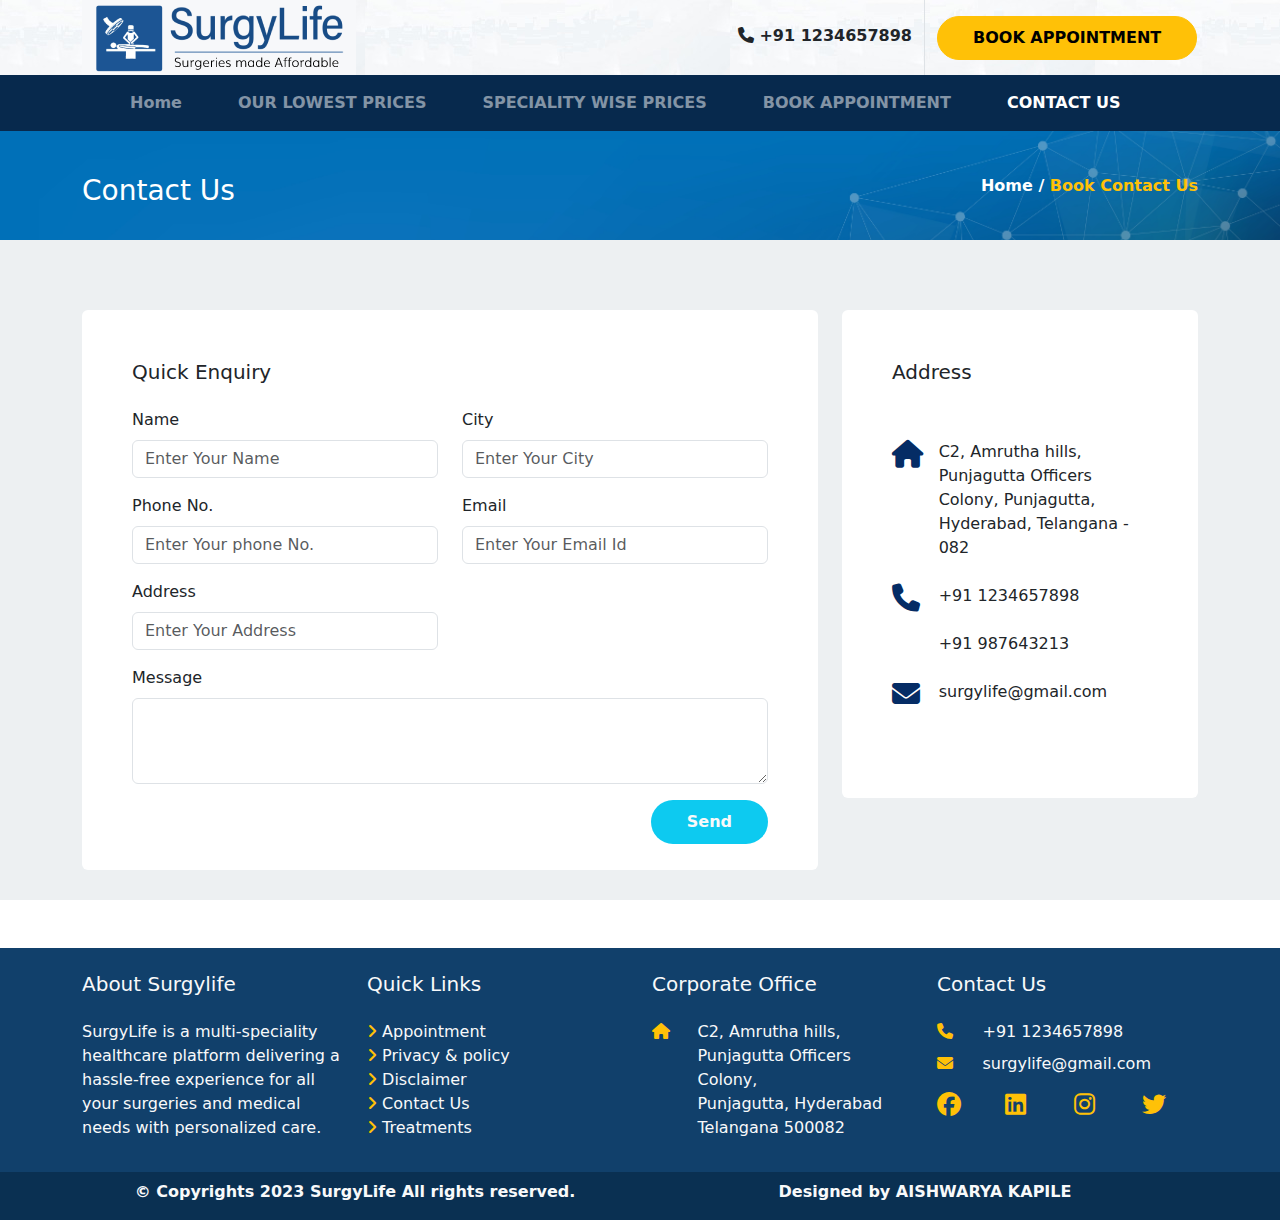
<file: contactus.html>
<!DOCTYPE html>
<html lang="en">

<head>
    <meta charset="UTF-8">
    <meta http-equiv="X-UA-Compatible" content="IE=edge">
    <meta name="viewport" content="width=device-width, initial-scale=1.0">
    <title>Surgy Life</title>
    <link rel="stylesheet" href="./css/bootstrap.min.css">
    <link rel="stylesheet" href="./css/surgystyle.css">
    <link rel="stylesheet" href="https://cdnjs.cloudflare.com/ajax/libs/font-awesome/6.3.0/css/all.min.css" />
    <link href="https://cdn.jsdelivr.net/npm/bootstrap@5.3.0-alpha1/dist/css/bootstrap.min.css" rel="stylesheet">
  
    <script src="./js/bootstrap.min.js"></script>
    <script src="./js/surgy.js"></script>
</head>

<body>
    <header>
        <!-- topbar start here -->
        <div class="topbar sticky-top">
            <div class="container">
                <div class="row">
                    <div class="col-md-3">
                        <a href="">
                            <img src="surgylogo.png" alt="">
                        </a>
                    </div>
                    <div class="col-md-6 border-right disnone">
                        <p class="mt-4 text-right font-weight-bold"><a href="tel:+91 1234657898" class="text-dark text-decoration-none"><i
                                    class="fa-solid fa-phone"></i> +91 1234657898</a></p>
                    </div>
                    <div class="col-md-3 disnone">
                        <a href="bookappointment.html">
                        <button class="btn btn-warning mt-3 font-weight-bold">BOOK APPOINTMENT</button></a>
                    </div>
                </div>
            </div>
        </div>
        <!-- topbar ends here -->
        <!-- navbar starts here -->

        <nav class="navbar navbar-expand-lg navbar-dark bg-blue font-weight-bold sticky-top">
            <button class="navbar-toggler" type="button" data-toggle="collapse" data-target="#navbarSupportedContent"
                aria-controls="navbarSupportedContent" aria-expanded="false" aria-label="Toggle navigation">
                <span class="navbar-toggler-icon"></span>
            </button>
            <div class="collapse navbar-collapse" id="navbarSupportedContent">
                <div class="container">
                    <ul class="navbar-nav mr-auto">
                        <li class="nav-item">
                            <a class="nav-link pl-5" href="index.html">Home <span class="sr-only">(current)</span></a>
                        </li>
                        <li class="nav-item">
                            <a class="nav-link pl-5" href="lowestprice.html">OUR LOWEST PRICES</a>
                        </li>
                        <li class="nav-item">
                            <a class="nav-link pl-5" href="specialitywiseprice.html">SPECIALITY WISE PRICES</a>
                        </li>
                        <li class="nav-item">
                            <a class="nav-link pl-5" href="bookappointment.html">BOOK APPOINTMENT</a>
                        </li>
                        <li class="nav-item active">
                            <a class="nav-link pl-5" href="contactus.html">CONTACT US</a>
                        </li>
                    </ul>
                </div>
            </div>
        </nav>
        <!-- navbar ends here -->
    </header>
    <!-- banner section starts -->
    <section class="counter bannermargin">
        <div class="container">
            <div class="row">
                <div class="col-md-6 text-white">
                    <h3 class="pt-5 pb-4">Contact Us</h3>
                </div>
                <div class="col-md-6 text-white lowestprices">
                    <p class="pt-5 pb-4 font-weight-bold floatr">Home / <span class="text-warning">Book
                            Contact Us </span>
                    </p>
                </div>
            </div>
        </div>
    </section>
    <!-- banner section ends here -->
    <!-- appointment form starts here -->
    <section class="appointment">
        <div class="container">
            <div class="row">
                <div class="col-md-8">
                    <div class="form rounded">
                        <h5 class="pb-3">Quick Enquiry</h5>
                        <form name="f1" method="post" onsubmit="return validate()" action="index.html">
                            <div class="row">
                                <div class="col-md-6 form-group">
                                    <label for="firstname">Name</label>
                                    <input type="text" name="fname" class="form-control" id="firstname"
                                        placeholder="Enter Your Name">
                                    <div id="fnameNote" class="errmsg"></div>
                                </div>
                                <div class="col-md-6 form-group">
                                    <label for="City">City</label>
                                    <input type="text" name="lname" class="form-control" id="City"
                                        placeholder="Enter Your City">
                                    <div id="lnameNote" class="errmsg"></div>
                                </div>

                            </div>
                            <div class="row">
                                <div class="col-md-6 form-group">
                                    <label for="phone">Phone No.</label>
                                    <input type="text" name="Phone" class="form-control" id="phone"
                                        placeholder="Enter Your phone No.">
                                    <div id="PhoneNote" class="errmsg"></div>
                                </div>

                                <div class="col-md-6 form-group">
                                    <label for="emailid">Email</label>
                                    <input type="text" name="email" class="form-control" id="emailid"
                                        placeholder="Enter Your Email Id">
                                    <div id="emailNote" class="errmsg"></div>
                                </div>

                            </div>
                            <div class="row">

                                <div class="col-md-6 form-group">
                                    <label for="address">Address</label>
                                    <input type="text" name="Address" class="form-control" id="address"
                                        placeholder="Enter Your Address">
                                    <div id="AddressNote" class="errmsg"></div>
                                </div>

                            </div>
                            <div class="form-group">
                                <label for="exampleFormControlTextarea1">Message</label>
                                <textarea class="form-control" id="exampleFormControlTextarea1" rows="3"></textarea>
                            </div>
                            <div>
                                <input type="submit" class="bg-info btn float-right text-light font-weight-bold"
                                    value="Send" onclick="book()">
                            </div>
                    </div>
                    </form>
                </div>
                <div class="col-md-4">
                    <div class="form rounded">
                        <h5 class="pb-5">Address</h5>
                        <div class="row">
                            <div class="col-md-2"><i class="fa-solid fa-house pr-3 text-primary-emphasis fs-3"></i></div>
                            <div class="col-md-10">
                               <p class="pb-2">C2, Amrutha hills, Punjagutta Officers Colony, Punjagutta, Hyderabad, Telangana - 082</p>
                            </div>
                        </div>
                        <div class="row">
                            <div class="col-md-2"><i class="fa-solid fa-phone pr-3 text-primary-emphasis fs-3"></i></div>
                            <div class="col-md-10">
                                <p class="pb-2">+91 1234657898</p>
                                <p class="pb-2">+91 987643213</p>
                            </div>
                        </div>
                        <div class="row">
                            <div class="col-md-2"><i class="fa-solid fa-envelope pr-3 text-primary-emphasis fs-3"></i></div>
                            <div class="col-md-10">
                                <p class="pb-2">surgylife@gmail.com</p>
                            </div>
                        </div>
                    </div>
                </div>
            </div>

        </div>

    </section>
    <!-- appointment form ends here -->
    <!-- topfooter section starts here -->
    <footer>
        <section class="topfooter mt-5">
            <div class="container pt-4">
                <div class="row pb-3 text-light">
                    <div class="col-md-3">
                        <h5 class="pb-3">About Surgylife</h5>
                        <p>SurgyLife is a multi-speciality healthcare platform delivering a hassle-free experience for
                            all
                            your surgeries and medical needs with personalized care.</p>
                    </div>
                    <div class="col-md-3">
                        <h5 class="pb-3"> Quick Links</h5>
                        <ul class="list pl-0">
                            <a href="" class="text-decoration-none text-light">
                                <li><i class="fa fa-angle-right text-warning"></i> Appointment</li>
                            </a>
                            <a href="" class="text-decoration-none text-light">
                                <li><i class="fa fa-angle-right text-warning"></i> Privacy & policy</li>
                            </a>
                            <a href="" class="text-decoration-none text-light">
                                <li><i class="fa fa-angle-right text-warning"></i> Disclaimer</li>
                            </a>
                            <a href="" class="text-decoration-none text-light">
                                <li><i class="fa fa-angle-right text-warning"></i> Contact Us</li>
                            </a>
                            <a href="" class="text-decoration-none text-light">
                                <li><i class="fa fa-angle-right text-warning"></i> Treatments</li>
                            </a>
                        </ul>

                    </div>
                    <div class="col-md-3">
                        <h5 class="pb-3">Corporate Office</h5>
                        <div class="container pl-0">
                            <div class="row">
                                <div class="col-md-2">
                                    <i class="fa-solid fa-house pr-3 text-warning"></i>
                                </div>
                                <div class="col-md-10">
                                    <p class="mb-0">C2, Amrutha hills,</p>
                                    <p class="mb-0">Punjagutta Officers Colony,</p>
                                    <p class="mb-0">Punjagutta, Hyderabad</p>
                                    <p class="mb-0">Telangana 500082</p>
                                </div>
                            </div>
                        </div>
                    </div>
                    <div class="col-md-3">
                        <h5 class="pb-3">Contact Us</h5>
                        <div class="container pl-0">
                            <div class="row">
                                <div class="col-md-2">
                                    <i class="fa-solid fa-phone pr-3 text-warning mb-2"></i>
                                   </div>
                                <div class="col-md-10">
                                    <p class="mb-2">+91 1234657898</p>
                                </div>
                            </div>
                            <div class="row">
                                <div class="col-md-2">
                                     <i class="fa-solid fa-envelope pr-3 text-warning"></i>
                                </div>
                                <div class="col-md-10">
                                    <p>surgylife@gmail.com</p>
                                </div>
                            </div>

                            <div class="row">
                                <div class="col-md-3 socialicon">
                                    <a href=""> <i class="fa-brands fa-facebook text-warning"></i></a>
                                </div>
                                <div class="col-md-3 socialicon">
                                    <a href=""> <i class="fa-brands fa-linkedin text-warning"></i></a>
                                </div>
                                <div class="col-md-3 socialicon">
                                    <a href=""> <i class="fa-brands fa-instagram text-warning"></i></a>
                                </div>
                                <div class="col-md-3 socialicon">
                                    <a href=""> <i class="fa-brands fa-twitter text-warning"></i></a>
                                </div>
                            </div>
                        </div>
                    </div>
                </div>
            </div>
        </section>
        <!-- topfooter section ends here -->
        <section class="bottomfooter">
            <div class="container">
                <div class="row text-light text-center pt-2 font-weight-bold">
                    <div class="col-md-6">
                        <p>© Copyrights 2023 SurgyLife All rights reserved.</p>
                    </div>
                    <div class="col-md-6">
                        <p>Designed by AISHWARYA KAPILE</p>
                    </div>
                </div>
            </div>
        </section>
    </footer>
    <!-- WhatsApp Chta button start -->
    <script>
        var url = 'https://wati-integration-service.clare.ai/ShopifyWidget/shopifyWidget.js?67153';
        var s = document.createElement('script');
        s.type = 'text/javascript';
        s.async = true;
        s.src = url;
        var options = {
            "enabled": true,
            "chatButtonSetting": {
                "backgroundColor": "#4dc247",
                "ctaText": "Message Us",
                "borderRadius": "25",
                "marginLeft": "0",
                "marginBottom": "50",
                "marginRight": "50",
                "position": "left"
            },
            "brandSetting": {
                "brandName": "SurgyLife",
                "brandSubTitle": "Typically replies within a day",
                "brandImg": "https://www.surgylife.com/images/logo.png",
                "welcomeText": "Hi there!\nHow can I help you?",
                "messageText": "Hello, I have a question about {{page_link}}",
                "backgroundColor": "#0a5f54",
                "ctaText": "Start Chat",
                "borderRadius": "25",
                "autoShow": false,
                "phoneNumber": "1234657898"
            }
        };
        s.onload = function () {
            CreateWhatsappChatWidget(options);
        };
        var x = document.getElementsByTagName('script')[0];
        x.parentNode.insertBefore(s, x);
    </script>
    <!-- WhatsApp Chat button ends -->
    <!-- call button  -->
    <!-- GetButton.io widget -->
    <script type="text/javascript">
        (function () {
            var options = {
                call: "+91 123456789", // Call phone number
                call_to_action: "call us", // Call to action
                button_color: "#FF6550", // Color of button
                position: "right", // Position may be 'right' or 'left'
            };
            var proto = 'https:', host = "getbutton.io", url = proto + '//static.' + host;
            var s = document.createElement('script'); s.type = 'text/javascript'; s.async = true; s.src = url + '/widget-send-button/js/init.js';
            s.onload = function () { WhWidgetSendButton.init(host, proto, options); };
            var x = document.getElementsByTagName('script')[0]; x.parentNode.insertBefore(s, x);
        })();
    </script>
    <!-- /GetButton.io widget -->
    <!-- call button ends -->
    <script src="https://code.jquery.com/jquery-3.3.1.slim.min.js"
        integrity="sha384-q8i/X+965DzO0rT7abK41JStQIAqVgRVzpbzo5smXKp4YfRvH+8abtTE1Pi6jizo"
        crossorigin="anonymous"></script>
    <script src="https://cdn.jsdelivr.net/npm/popper.js@1.14.7/dist/umd/popper.min.js"
        integrity="sha384-UO2eT0CpHqdSJQ6hJty5KVphtPhzWj9WO1clHTMGa3JDZwrnQq4sF86dIHNDz0W1"
        crossorigin="anonymous"></script>
    <script src="https://cdn.jsdelivr.net/npm/bootstrap@4.3.1/dist/js/bootstrap.min.js"
        integrity="sha384-JjSmVgyd0p3pXB1rRibZUAYoIIy6OrQ6VrjIEaFf/nJGzIxFDsf4x0xIM+B07jRM"
        crossorigin="anonymous"></script>
</body>

</html>
</file>
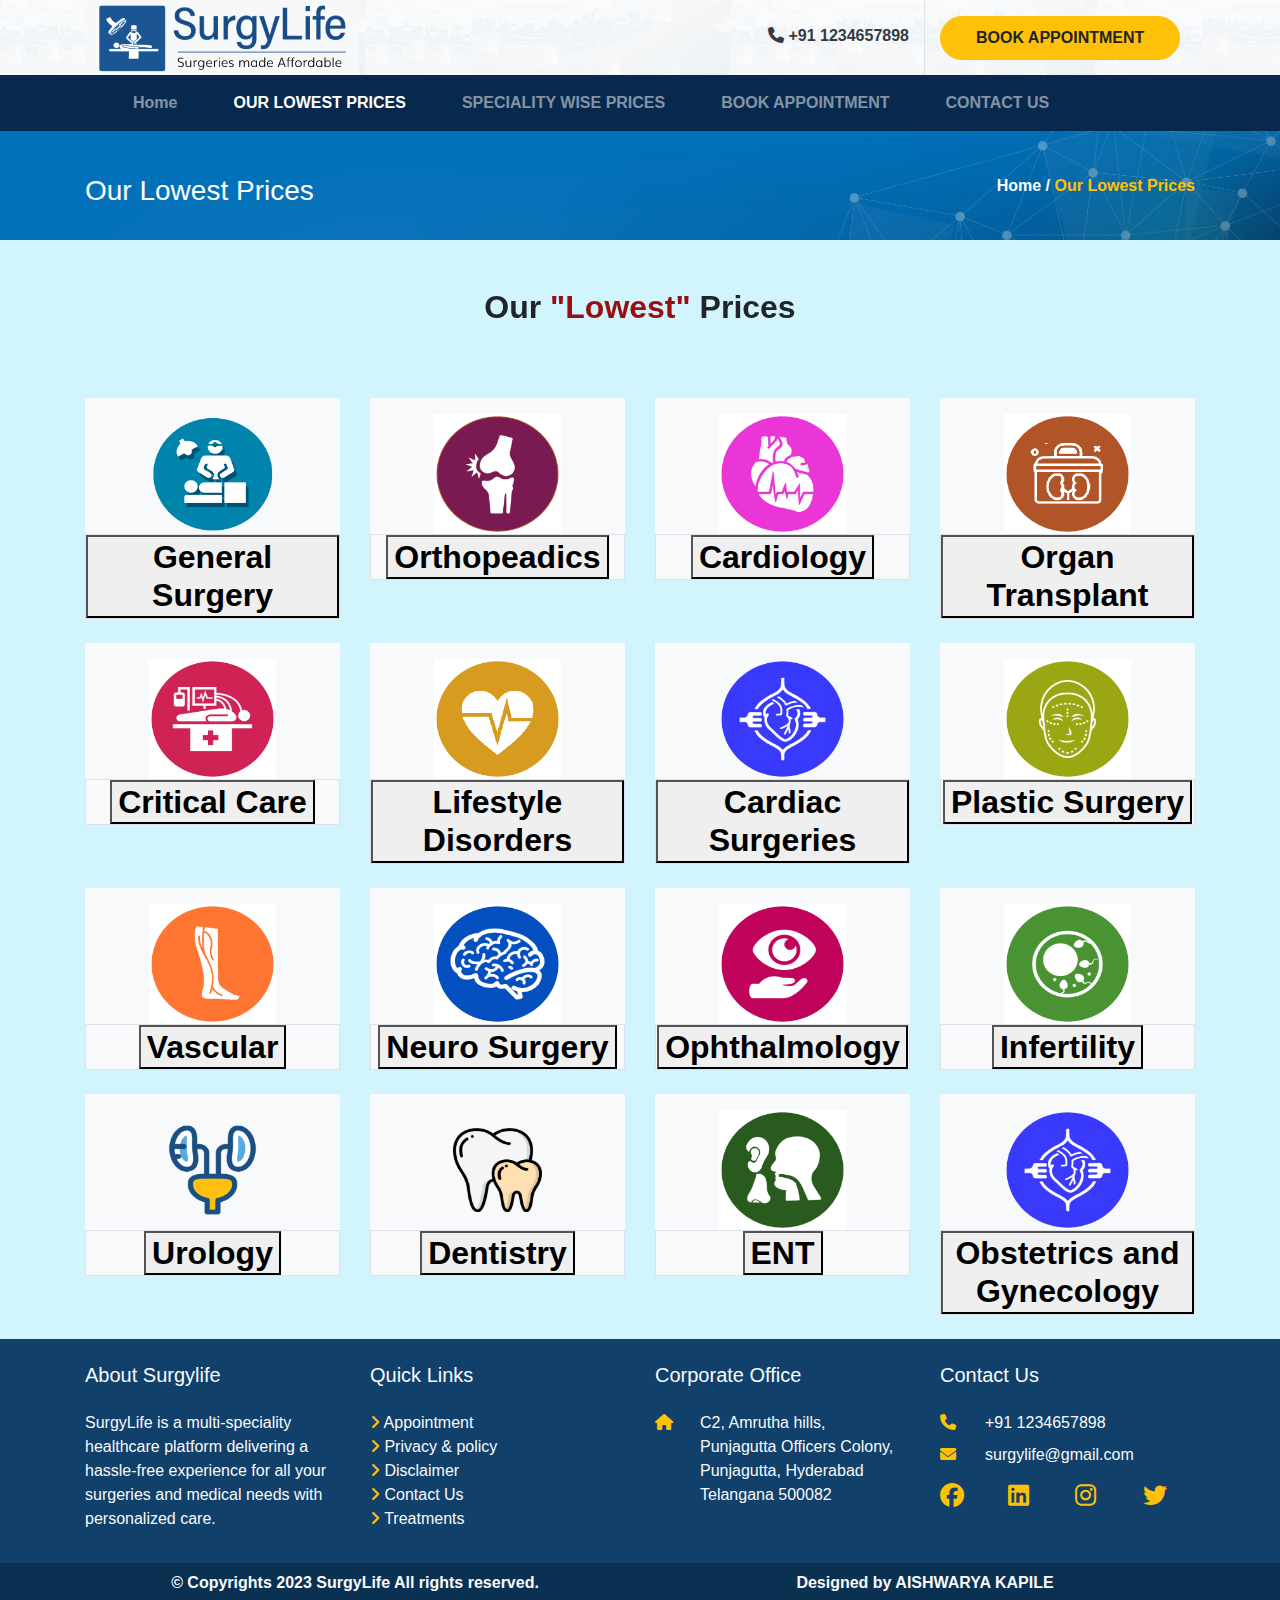
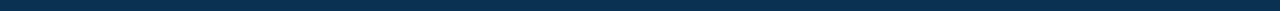
<file: lowestprice.html>
<!DOCTYPE html>
<html lang="en">

<head>
    <meta charset="UTF-8">
    <meta http-equiv="X-UA-Compatible" content="IE=edge">
    <meta name="viewport" content="width=device-width, initial-scale=1.0">
    <title>Surgy Life</title>
    <link rel="stylesheet" href="./css/bootstrap.min.css">
    <link rel="stylesheet" href="./css/surgystyle.css">
    <link rel="stylesheet" href="https://cdnjs.cloudflare.com/ajax/libs/font-awesome/6.3.0/css/all.min.css" />
    <link href="https://cdn.jsdelivr.net/npm/bootstrap@5.3.0-alpha1/dist/css/bootstrap.min.css" rel="stylesheet"
        integrity="sha384-GLhlTQ8iRABdZLl6O3oVMWSktQOp6b7In1Zl3/Jr59b6EGGoI1aFkw7cmDA6j6gD" crossorigin="anonymous">
    <link href="https://unpkg.com/aos@2.3.1/dist/aos.css" rel="stylesheet">
    <script src="./js/bootstrap.min.js"></script>
    <script src="https://unpkg.com/aos@2.3.1/dist/aos.js"></script>
</head>

<body>
    <header>
        <!-- topbar start here -->
        <div class="topbar sticky-top">
            <div class="container">
                <div class="row">
                    <div class="col-md-3">
                        <a href="">
                            <img src="surgylogo.png" alt="">
                        </a>
                    </div>
                    <div class="col-md-6 border-right disnone">
                        <p class="mt-4 text-right font-weight-bold"><a href="tel:+91 1234657898"
                                class="text-dark text-decoration-none"><i class="fa-solid fa-phone"></i> +91
                                1234657898</a></p>
                    </div>
                    <div class="col-md-3 disnone">
                        <a href="bookappointment.html">
                        <button class="btn btn-warning mt-3 font-weight-bold">BOOK APPOINTMENT</button></a>
                    </div>
                </div>
            </div>
        </div>
        <!-- topbar ends here -->
        <!-- navbar starts here -->

        <nav class="navbar navbar-expand-lg navbar-dark bg-blue font-weight-bold sticky-top">
            <button class="navbar-toggler" type="button" data-toggle="collapse" data-target="#navbarSupportedContent"
                aria-controls="navbarSupportedContent" aria-expanded="false" aria-label="Toggle navigation">
                <span class="navbar-toggler-icon"></span>
            </button>
            <div class="collapse navbar-collapse" id="navbarSupportedContent">
                <div class="container">
                    <ul class="navbar-nav mr-auto">
                        <li class="nav-item">
                            <a class="nav-link pl-5" href="index.html">Home <span class="sr-only">(current)</span></a>
                        </li>
                        <li class="nav-item active">
                            <a class="nav-link pl-5" href="lowestprice.html">OUR LOWEST PRICES</a>
                        </li>
                        <li class="nav-item">
                            <a class="nav-link pl-5" href="specialitywiseprice.html">SPECIALITY WISE PRICES</a>
                        </li>
                        <li class="nav-item">
                            <a class="nav-link pl-5" href="bookappointment.html">BOOK APPOINTMENT</a>
                        </li>
                        <li class="nav-item">
                            <a class="nav-link pl-5" href="contactus.html">CONTACT US</a>
                        </li>
                    </ul>
                </div>
            </div>
        </nav>
        <!-- navbar ends here -->
    </header>
    <!-- banner section starts -->
    <section class="counter bannermargin">
        <div class="container">
            <div class="row">
                <div class="col-md-6 text-white">
                        <h3 class="pt-5 pb-4">Our Lowest Prices</h3>
                </div>
                <div class="col-md-6 text-white lowestprices">
                    <p class="pt-5 pb-4 font-weight-bold floatr">Home / <span class="text-warning"> Our Lowest
                            Prices</span></p>
                </div>
            </div>
        </div>
    </section>
    <!-- banner section ends here -->
    <!-- our lowest prices starts here -->
    <section class="lowerprice">
        <div class="container">
            <div data-aos="fade-up" data-aos-anchor-placement="bottom-center">
            <h2 class="text-center  font-weight-bold pb-4 pt-5">Our<span class="red"> "Lowest" </span>Prices</h2></div>
            <!-- first accorion -->
            <div class="row pb-3 mt-5">
                <div class="col-md-3">
                    <div class="text-center pt-3 lowpriceimg bg-light">
                        <a href="bookappointment.html"><img src="generalSurgery-icon.png" alt=""></a>
                        <div class="accordion accordion-flush" id="accordionFlushExample">
                            <div class="accordion-item">
                                <h2 class="accordion-header border" id="flush-headingOne">
                                    <button class="accordion-button collapsed font-weight-bold bg-body-secondary"
                                        type="button" data-bs-toggle="collapse" data-bs-target="#flush-collapseOne"
                                        aria-expanded="false" aria-controls="flush-collapseOne">
                                        General Surgery
                                    </button>
                                </h2>
                                <div id="flush-collapseOne" class="accordion-collapse collapse"
                                    aria-labelledby="flush-headingOne" data-bs-parent="#accordionFlushExample">
                                    <div class="accordion-body">
                                        <ul class="pl-2 text-start accttdec">
                                            <a href="bookappointment.html">
                                                <li>Cholecystectomy(<i
                                                        class="fa-sharp fa-solid fa-indian-rupee-sign"></i>41,200/-*)
                                                </li>
                                            </a>
                                            <a href="bookappointment.html">
                                                <li>Hernia (<i
                                                        class="fa-sharp fa-solid fa-indian-rupee-sign"></i>30,000/-*)
                                                </li>
                                            </a>
                                            <a href="bookappointment.html">
                                                <li>Piles (<i
                                                        class="fa-sharp fa-solid fa-indian-rupee-sign"></i>25,000/-*)
                                                </li>
                                            </a>
                                            <a href="bookappointment.html">
                                                <li>Fissure (<i
                                                        class="fa-sharp fa-solid fa-indian-rupee-sign"></i>25,000/-*)
                                                </li>
                                                <a href="bookappointment.html">
                                                    <li>Fistula (<i
                                                            class="fa-sharp fa-solid fa-indian-rupee-sign"></i>25,000/-*)
                                                    </li>
                                                </a>
                                                <a href="bookappointment.html">
                                                    <li>Abscess (<i
                                                            class="fa-sharp fa-solid fa-indian-rupee-sign"></i>25,000/-*)
                                                    </li>
                                                </a>
                                                <a href="bookappointment.html">
                                                    <li>Circumcision (<i
                                                            class="fa-sharp fa-solid fa-indian-rupee-sign"></i>17,500/-*)
                                                    </li>
                                                </a>
                                        </ul>
                                    </div>
                                </div>
                            </div>
                        </div>
                    </div>
                </div>
                <div class="col-md-3">
                    <div class="text-center pt-3 lowpriceimg bg-light">
                        <a href="bookappointment.html"><img src="orthopedic.png " alt=""></a>
                        <div class="accordion accordion-flush" id="accordionFlushExample">
                            <div class="accordion-item">
                                <h2 class="accordion-header border" id="flush-headingTwo">
                                    <button class="accordion-button collapsed font-weight-bold bg-body-secondary"
                                        type="button" data-bs-toggle="collapse" data-bs-target="#flush-collapseTwo"
                                        aria-expanded="false" aria-controls="flush-collapseTwo">
                                        Orthopeadics
                                    </button>
                                </h2>
                                <div id="flush-collapseTwo" class="accordion-collapse collapse"
                                    aria-labelledby="flush-headingTwo" data-bs-parent="#accordionFlushExample">
                                    <div class="accordion-body">
                                        <ul class="pl-2 text-start accttdec">
                                            <a href="bookappointment.html">
                                                <li>TKR (<i
                                                        class="fa-sharp fa-solid fa-indian-rupee-sign"></i>75,000/-*)
                                                </li>
                                            </a>
                                            <a href="bookappointment.html">
                                                <li>Fractures (<i
                                                        class="fa-sharp fa-solid fa-indian-rupee-sign"></i>75,000/-*)51,600/-*)
                                                </li>
                                            </a>
                                            <a href="bookappointment.html">
                                                <li> Ligament Reconstruction (NA)</li>
                                            </a>
                                        </ul>
                                    </div>
                                </div>
                            </div>
                        </div>
                    </div>
                </div>
                <div class="col-md-3">
                    <div class="text-center pt-3 lowpriceimg bg-light">
                        <a href="bookappointment.html"><img src="cardiology.jpg" alt=""></a>
                        <div class="accordion accordion-flush" id="accordionFlushExample">
                            <div class="accordion-item">
                                <h2 class="accordion-header border" id="flush-headingThree">
                                    <button class="accordion-button collapsed font-weight-bold bg-body-secondary"
                                        type="button" data-bs-toggle="collapse" data-bs-target="#flush-collapseThree"
                                        aria-expanded="false" aria-controls="flush-collapseThree">
                                        Cardiology
                                    </button>
                                </h2>
                                <div id="flush-collapseThree" class="accordion-collapse collapse"
                                    aria-labelledby="flush-headingThree" data-bs-parent="#accordionFlushExample">
                                    <div class="accordion-body">
                                        <ul class="pl-2 text-start accttdec">
                                            <a href="bookappointment.html">
                                                <li>TAVR (NA)</li>
                                            </a>
                                            <a href="bookappointment.html">
                                                <li>Stent(PTCA) (<i
                                                        class="fa-sharp fa-solid fa-indian-rupee-sign"></i>1,50,000/-*)
                                                </li>
                                            </a>
                                            <a href="bookappointment.html">
                                                <li>Electro Physiology (<i
                                                        class="fa-sharp fa-solid fa-indian-rupee-sign"></i>15,000*)
                                                </li>
                                            </a>
                                            <a href="bookappointment.html">
                                                <li>Fissure (<i
                                                        class="fa-sharp fa-solid fa-indian-rupee-sign"></i>25,000/-*)
                                                </li>
                                            </a>
                                            <a href="bookappointment.html">
                                                <li>Coronary Angioplasty (<i
                                                        class="fa-sharp fa-solid fa-indian-rupee-sign"></i>1,00,000*)
                                                </li>
                                            </a>
                                        </ul>
                                    </div>
                                </div>
                            </div>
                        </div>
                    </div>
                </div>
                <div class="col-md-3">
                    <div class="text-center pt-3 lowpriceimg bg-light">
                        <a href="bookappointment.html"> <img src="organtransplant.png" alt=""></a>
                        <div class="accordion accordion-flush" id="accordionFlushExample">
                            <div class="accordion-item">
                                <h2 class="accordion-header border" id="flush-headingFour">
                                    <button class="accordion-button collapsed font-weight-bold bg-body-secondary"
                                        type="button" data-bs-toggle="collapse" data-bs-target="#flush-collapseFour"
                                        aria-expanded="false" aria-controls="flush-collapseFour">
                                        Organ Transplant
                                    </button>
                                </h2>
                                <div id="flush-collapseFour" class="accordion-collapse collapse"
                                    aria-labelledby="flush-headingFour" data-bs-parent="#accordionFlushExample">
                                    <div class="accordion-body">
                                        <ul class="pl-2 text-start accttdec">
                                            <a href="bookappointment.html">
                                                <li>Kidney Transplant (NA)</li>
                                            </a>
                                            <a href="bookappointment.html">
                                                <li> Liver (NA) </li>
                                            </a>
                                            <a href="bookappointment.html">
                                                <li>Lung (<i
                                                        class="fa-sharp fa-solid fa-indian-rupee-sign"></i>13,00,000/-*)
                                                </li>
                                            </a>
                                            <a href="bookappointment.html">
                                                <li>Heart Transplant (<i
                                                        class="fa-sharp fa-solid fa-indian-rupee-sign"></i>25,00,000/-*)
                                                </li>
                                            </a>
                                            <a href="bookappointment.html">
                                                <li>Bone Marrow Transplant (NA)</li>
                                            </a>
                                        </ul>
                                    </div>
                                </div>
                            </div>
                        </div>
                    </div>
                </div>

            </div>
            <!-- second accorion -->
            <div class="row pb-3">
                <div class="col-md-3">
                    <div class="text-center pt-3 lowpriceimg bg-light">
                        <a href="bookappointment.html"><img src="critical.jpg" alt=""></a>
                        <div class="accordion accordion-flush" id="accordionFlushExample">
                            <div class="accordion-item">
                                <h2 class="accordion-header border" id="flush-headingFive">
                                    <button class="accordion-button collapsed font-weight-bold bg-body-secondary"
                                        type="button" data-bs-toggle="collapse" data-bs-target="#flush-collapseFive"
                                        aria-expanded="false" aria-controls="flush-collapseFive">
                                        Critical Care
                                    </button>
                                </h2>
                                <div id="flush-collapseFive" class="accordion-collapse collapse"
                                    aria-labelledby="flush-headingFive" data-bs-parent="#accordionFlushExample">
                                    <div class="accordion-body">
                                        <ul class="pl-2 text-start accttdec">
                                            <a href="bookappointment.html">
                                                <li>Cholecystectomy(<i
                                                        class="fa-sharp fa-solid fa-indian-rupee-sign"></i>41,200/-*)
                                                </li>
                                            </a>
                                            <a href="bookappointment.html">
                                                <li>Hernia (<i
                                                        class="fa-sharp fa-solid fa-indian-rupee-sign"></i>30,000/-*)
                                                </li>
                                            </a>
                                            <a href="bookappointment.html">
                                                <li>Piles (<i
                                                        class="fa-sharp fa-solid fa-indian-rupee-sign"></i>25,000/-*)
                                                </li>
                                            </a>
                                            <a href="bookappointment.html">
                                                <li>Fissure (<i
                                                        class="fa-sharp fa-solid fa-indian-rupee-sign"></i>25,000/-*)
                                                </li>
                                                <a href="bookappointment.html">
                                                    <li>Fistula (<i
                                                            class="fa-sharp fa-solid fa-indian-rupee-sign"></i>25,000/-*)
                                                    </li>
                                                </a>
                                                <a href="bookappointment.html">
                                                    <li>Abscess (<i
                                                            class="fa-sharp fa-solid fa-indian-rupee-sign"></i>25,000/-*)
                                                    </li>
                                                </a>
                                                <a href="bookappointment.html">
                                                    <li>Circumcision (<i
                                                            class="fa-sharp fa-solid fa-indian-rupee-sign"></i>17,500/-*)
                                                    </li>
                                                </a>
                                        </ul>
                                    </div>
                                </div>
                            </div>
                        </div>
                    </div>
                </div>
                <div class="col-md-3">
                    <div class="text-center pt-3 lowpriceimg bg-light">
                        <a href="bookappointment.html"><img src="lifestyle.jpg" alt=""></a>
                        <div class="accordion accordion-flush" id="accordionFlushExample">
                            <div class="accordion-item">
                                <h2 class="accordion-header border" id="flush-headingSix">
                                    <button class="accordion-button collapsed font-weight-bold bg-body-secondary"
                                        type="button" data-bs-toggle="collapse" data-bs-target="#flush-collapseSix"
                                        aria-expanded="false" aria-controls="flush-collapseSix">
                                        Lifestyle Disorders
                                    </button>
                                </h2>
                                <div id="flush-collapseSix" class="accordion-collapse collapse"
                                    aria-labelledby="flush-headingSix" data-bs-parent="#accordionFlushExample">
                                    <div class="accordion-body">
                                        <ul class="pl-2 text-start accttdec">
                                            <a href="bookappointment.html">
                                                <li>TKR (<i
                                                        class="fa-sharp fa-solid fa-indian-rupee-sign"></i>75,000/-*)
                                                </li>
                                            </a>
                                            <a href="bookappointment.html">
                                                <li>Fractures (<i
                                                        class="fa-sharp fa-solid fa-indian-rupee-sign"></i>75,000/-*)51,600/-*)
                                                </li>
                                            </a>
                                            <a href="bookappointment.html">
                                                <li> Ligament Reconstruction (NA)</li>
                                            </a>
                                        </ul>
                                    </div>
                                </div>
                            </div>
                        </div>
                    </div>
                </div>
                <div class="col-md-3">
                    <div class="text-center pt-3 lowpriceimg bg-light">
                        <a href="bookappointment.html"><img src="cardiacsurgery.png" alt=""></a>
                        <div class="accordion accordion-flush" id="accordionFlushExample">
                            <div class="accordion-item">
                                <h2 class="accordion-header border" id="flush-headingSeven">
                                    <button class="accordion-button collapsed font-weight-bold bg-body-secondary"
                                        type="button" data-bs-toggle="collapse" data-bs-target="#flush-collapseSeven"
                                        aria-expanded="false" aria-controls="flush-collapseSeven">
                                        Cardiac Surgeries
                                    </button>
                                </h2>
                                <div id="flush-collapseSeven" class="accordion-collapse collapse"
                                    aria-labelledby="flush-headingSeven" data-bs-parent="#accordionFlushExample">
                                    <div class="accordion-body">
                                        <ul class="pl-2 text-start accttdec">
                                            <a href="bookappointment.html">
                                                <li>TAVR (NA)</li>
                                            </a>
                                            <a href="bookappointment.html">
                                                <li>Stent(PTCA) (<i
                                                        class="fa-sharp fa-solid fa-indian-rupee-sign"></i>1,50,000/-*)
                                                </li>
                                            </a>
                                            <a href="bookappointment.html">
                                                <li>Electro Physiology (<i
                                                        class="fa-sharp fa-solid fa-indian-rupee-sign"></i>15,000*)
                                                </li>
                                            </a>
                                            <a href="bookappointment.html">
                                                <li>Fissure (<i
                                                        class="fa-sharp fa-solid fa-indian-rupee-sign"></i>25,000/-*)
                                                </li>
                                            </a>
                                            <a href="bookappointment.html">
                                                <li>Coronary Angioplasty (<i
                                                        class="fa-sharp fa-solid fa-indian-rupee-sign"></i>1,00,000*)
                                                </li>
                                            </a>
                                        </ul>
                                    </div>
                                </div>
                            </div>
                        </div>
                    </div>
                </div>
                <div class="col-md-3">
                    <div class="text-center pt-3 lowpriceimg bg-light">
                        <a href="bookappointment.html"> <img src="plasticsurgery.jpg" alt=""></a>
                        <div class="accordion accordion-flush" id="accordionFlushExample">
                            <div class="accordion-item">
                                <h2 class="accordion-header border" id="flush-headingEight">
                                    <button class="accordion-button collapsed font-weight-bold bg-body-secondary"
                                        type="button" data-bs-toggle="collapse" data-bs-target="#flush-collapseEight"
                                        aria-expanded="false" aria-controls="flush-collapseEight">
                                        Plastic Surgery
                                    </button>
                                </h2>
                                <div id="flush-collapseEight" class="accordion-collapse collapse"
                                    aria-labelledby="flush-headingEight" data-bs-parent="#accordionFlushExample">
                                    <div class="accordion-body">
                                        <ul class="pl-2 text-start accttdec">
                                            <a href="bookappointment.html">
                                                <li>Kidney Transplant (NA)</li>
                                            </a>
                                            <a href="bookappointment.html">
                                                <li> Liver (NA) </li>
                                            </a>
                                            <a href="bookappointment.html">
                                                <li>Lung (<i
                                                        class="fa-sharp fa-solid fa-indian-rupee-sign"></i>13,00,000/-*)
                                                </li>
                                            </a>
                                            <a href="bookappointment.html">
                                                <li>Heart Transplant (<i
                                                        class="fa-sharp fa-solid fa-indian-rupee-sign"></i>25,00,000/-*)
                                                </li>
                                            </a>
                                            <a href="bookappointment.html">
                                                <li>Bone Marrow Transplant (NA)</li>
                                            </a>
                                        </ul>
                                    </div>
                                </div>
                            </div>
                        </div>
                    </div>
                </div>

            </div>
            <!-- third accorion -->
            <div class="row pb-3">
                <div class="col-md-3">
                    <div class="text-center pt-3 lowpriceimg bg-light">
                        <a href="bookappointment.html"><img src="vascular.jpg" alt=""></a>
                        <div class="accordion accordion-flush" id="accordionFlushExample">
                            <div class="accordion-item">
                                <h2 class="accordion-header border" id="flush-headingNine">
                                    <button class="accordion-button collapsed font-weight-bold bg-body-secondary"
                                        type="button" data-bs-toggle="collapse" data-bs-target="#flush-collapseNine"
                                        aria-expanded="false" aria-controls="flush-collapseNine">
                                        Vascular
                                    </button>
                                </h2>
                                <div id="flush-collapseNine" class="accordion-collapse collapse"
                                    aria-labelledby="flush-headingNine" data-bs-parent="#accordionFlushExample">
                                    <div class="accordion-body">
                                        <ul class="pl-2 text-start accttdec">
                                            <a href="bookappointment.html">
                                                <li>Cholecystectomy(<i
                                                        class="fa-sharp fa-solid fa-indian-rupee-sign"></i>41,200/-*)
                                                </li>
                                            </a>
                                            <a href="bookappointment.html">
                                                <li>Hernia (<i
                                                        class="fa-sharp fa-solid fa-indian-rupee-sign"></i>30,000/-*)
                                                </li>
                                            </a>
                                            <a href="bookappointment.html">
                                                <li>Piles (<i
                                                        class="fa-sharp fa-solid fa-indian-rupee-sign"></i>25,000/-*)
                                                </li>
                                            </a>
                                            <a href="bookappointment.html">
                                                <li>Fissure (<i
                                                        class="fa-sharp fa-solid fa-indian-rupee-sign"></i>25,000/-*)
                                                </li>
                                                <a href="bookappointment.html">
                                                    <li>Fistula (<i
                                                            class="fa-sharp fa-solid fa-indian-rupee-sign"></i>25,000/-*)
                                                    </li>
                                                </a>
                                                <a href="bookappointment.html">
                                                    <li>Abscess (<i
                                                            class="fa-sharp fa-solid fa-indian-rupee-sign"></i>25,000/-*)
                                                    </li>
                                                </a>
                                                <a href="bookappointment.html">
                                                    <li>Circumcision (<i
                                                            class="fa-sharp fa-solid fa-indian-rupee-sign"></i>17,500/-*)
                                                    </li>
                                                </a>
                                        </ul>
                                    </div>
                                </div>
                            </div>
                        </div>
                    </div>
                </div>
                <div class="col-md-3">
                    <div class="text-center pt-3 lowpriceimg bg-light">
                        <a href="bookappointment.html"><img src="neurosurgery.jpg" alt=""></a>
                        <div class="accordion accordion-flush" id="accordionFlushExample">
                            <div class="accordion-item">
                                <h2 class="accordion-header border" id="flush-headingTen">
                                    <button class="accordion-button collapsed font-weight-bold bg-body-secondary"
                                        type="button" data-bs-toggle="collapse" data-bs-target="#flush-collapseTen"
                                        aria-expanded="false" aria-controls="flush-collapseTen">
                                        Neuro Surgery
                                    </button>
                                </h2>
                                <div id="flush-collapseTen" class="accordion-collapse collapse"
                                    aria-labelledby="flush-headingTen" data-bs-parent="#accordionFlushExample">
                                    <div class="accordion-body">
                                        <ul class="pl-2 text-start accttdec">
                                            <a href="bookappointment.html">
                                                <li>TKR (<i
                                                        class="fa-sharp fa-solid fa-indian-rupee-sign"></i>75,000/-*)
                                                </li>
                                            </a>
                                            <a href="bookappointment.html">
                                                <li>Fractures (<i
                                                        class="fa-sharp fa-solid fa-indian-rupee-sign"></i>75,000/-*)51,600/-*)
                                                </li>
                                            </a>
                                            <a href="bookappointment.html">
                                                <li> Ligament Reconstruction (NA)</li>
                                            </a>
                                        </ul>
                                    </div>
                                </div>
                            </div>
                        </div>
                    </div>
                </div>
                <div class="col-md-3">
                    <div class="text-center pt-3 lowpriceimg bg-light">
                        <a href="bookappointment.html"><img src="opthalmology.jpg" alt=""></a>
                        <div class="accordion accordion-flush" id="accordionFlushExample">
                            <div class="accordion-item">
                                <h2 class="accordion-header border" id="flush-headingeleven">
                                    <button class="accordion-button collapsed font-weight-bold bg-body-secondary"
                                        type="button" data-bs-toggle="collapse" data-bs-target="#flush-collapseeleven"
                                        aria-expanded="false" aria-controls="flush-collapseeleven">
                                        Ophthalmology
                                    </button>
                                </h2>
                                <div id="flush-collapseeleven" class="accordion-collapse collapse"
                                    aria-labelledby="flush-headingeleven" data-bs-parent="#accordionFlushExample">
                                    <div class="accordion-body">
                                        <ul class="pl-2 text-start accttdec">
                                            <a href="bookappointment.html">
                                                <li>TAVR (NA)</li>
                                            </a>
                                            <a href="bookappointment.html">
                                                <li>Stent(PTCA) (<i
                                                        class="fa-sharp fa-solid fa-indian-rupee-sign"></i>1,50,000/-*)
                                                </li>
                                            </a>
                                            <a href="bookappointment.html">
                                                <li>Electro Physiology (<i
                                                        class="fa-sharp fa-solid fa-indian-rupee-sign"></i>15,000*)
                                                </li>
                                            </a>
                                            <a href="bookappointment.html">
                                                <li>Fissure (<i
                                                        class="fa-sharp fa-solid fa-indian-rupee-sign"></i>25,000/-*)
                                                </li>
                                            </a>
                                            <a href="bookappointment.html">
                                                <li>Coronary Angioplasty (<i
                                                        class="fa-sharp fa-solid fa-indian-rupee-sign"></i>1,00,000*)
                                                </li>
                                            </a>
                                        </ul>
                                    </div>
                                </div>
                            </div>
                        </div>
                    </div>
                </div>
                <div class="col-md-3">
                    <div class="text-center pt-3 lowpriceimg bg-light">
                        <a href="bookappointment.html"> <img src="infertility.jpg" alt=""></a>
                        <div class="accordion accordion-flush" id="accordionFlushExample">
                            <div class="accordion-item">
                                <h2 class="accordion-header border" id="flush-headingTwelve">
                                    <button class="accordion-button collapsed font-weight-bold bg-body-secondary"
                                        type="button" data-bs-toggle="collapse" data-bs-target="#flush-collapseTwelve"
                                        aria-expanded="false" aria-controls="flush-collapseTwelve">
                                        Infertility
                                    </button>
                                </h2>
                                <div id="flush-collapseTwelve" class="accordion-collapse collapse"
                                    aria-labelledby="flush-headingTwelve" data-bs-parent="#accordionFlushExample">
                                    <div class="accordion-body">
                                        <ul class="pl-2 text-start accttdec">
                                            <a href="bookappointment.html">
                                                <li>Kidney Transplant (NA)</li>
                                            </a>
                                            <a href="bookappointment.html">
                                                <li> Liver (NA) </li>
                                            </a>
                                            <a href="bookappointment.html">
                                                <li>Lung (<i
                                                        class="fa-sharp fa-solid fa-indian-rupee-sign"></i>13,00,000/-*)
                                                </li>
                                            </a>
                                            <a href="bookappointment.html">
                                                <li>Heart Transplant (<i
                                                        class="fa-sharp fa-solid fa-indian-rupee-sign"></i>25,00,000/-*)
                                                </li>
                                            </a>
                                            <a href="bookappointment.html">
                                                <li>Bone Marrow Transplant (NA)</li>
                                            </a>
                                        </ul>
                                    </div>
                                </div>
                            </div>
                        </div>
                    </div>
                </div>

            </div>
            <!-- four accorion -->
            <div class="row pb-3">
                <div class="col-md-3">
                    <div class="text-center pt-3 lowpriceimg bg-light">
                        <a href="bookappointment.html"><img src="urology.png" alt=""></a>
                        <div class="accordion accordion-flush" id="accordionFlushExample">
                            <div class="accordion-item">
                                <h2 class="accordion-header border" id="flush-headingThirteen">
                                    <button class="accordion-button collapsed font-weight-bold bg-body-secondary"
                                        type="button" data-bs-toggle="collapse" data-bs-target="#flush-collapseThirteen"
                                        aria-expanded="false" aria-controls="flush-collapseThirteen">
                                        Urology
                                    </button>
                                </h2>
                                <div id="flush-collapseThirteen" class="accordion-collapse collapse"
                                    aria-labelledby="flush-headingThirteen" data-bs-parent="#accordionFlushExample">
                                    <div class="accordion-body">
                                        <ul class="pl-2 text-start accttdec">
                                            <a href="bookappointment.html">
                                                <li>Cholecystectomy(<i
                                                        class="fa-sharp fa-solid fa-indian-rupee-sign"></i>41,200/-*)
                                                </li>
                                            </a>
                                            <a href="bookappointment.html">
                                                <li>Hernia (<i
                                                        class="fa-sharp fa-solid fa-indian-rupee-sign"></i>30,000/-*)
                                                </li>
                                            </a>
                                            <a href="bookappointment.html">
                                                <li>Piles (<i
                                                        class="fa-sharp fa-solid fa-indian-rupee-sign"></i>25,000/-*)
                                                </li>
                                            </a>
                                            <a href="bookappointment.html">
                                                <li>Fissure (<i
                                                        class="fa-sharp fa-solid fa-indian-rupee-sign"></i>25,000/-*)
                                                </li>
                                                <a href="bookappointment.html">
                                                    <li>Fistula (<i
                                                            class="fa-sharp fa-solid fa-indian-rupee-sign"></i>25,000/-*)
                                                    </li>
                                                </a>
                                                <a href="bookappointment.html">
                                                    <li>Abscess (<i
                                                            class="fa-sharp fa-solid fa-indian-rupee-sign"></i>25,000/-*)
                                                    </li>
                                                </a>
                                                <a href="bookappointment.html">
                                                    <li>Circumcision (<i
                                                            class="fa-sharp fa-solid fa-indian-rupee-sign"></i>17,500/-*)
                                                    </li>
                                                </a>
                                        </ul>
                                    </div>
                                </div>
                            </div>
                        </div>
                    </div>
                </div>
                <div class="col-md-3">
                    <div class="text-center pt-3 lowpriceimg bg-light">
                        <a href="bookappointment.html"><img src="dentistry.png" alt=""></a>
                        <div class="accordion accordion-flush" id="accordionFlushExample">
                            <div class="accordion-item">
                                <h2 class="accordion-header border" id="flush-headingFourteen">
                                    <button class="accordion-button collapsed font-weight-bold bg-body-secondary"
                                        type="button" data-bs-toggle="collapse" data-bs-target="#flush-collapseFourteen"
                                        aria-expanded="false" aria-controls="flush-collapseFourteen">
                                        Dentistry
                                    </button>
                                </h2>
                                <div id="flush-collapseFourteen" class="accordion-collapse collapse"
                                    aria-labelledby="flush-headingFourteen" data-bs-parent="#accordionFlushExample">
                                    <div class="accordion-body">
                                        <ul class="pl-2 text-start accttdec">
                                            <a href="bookappointment.html">
                                                <li>TKR (<i
                                                        class="fa-sharp fa-solid fa-indian-rupee-sign"></i>75,000/-*)
                                                </li>
                                            </a>
                                            <a href="bookappointment.html">
                                                <li>Fractures (<i
                                                        class="fa-sharp fa-solid fa-indian-rupee-sign"></i>75,000/-*)51,600/-*)
                                                </li>
                                            </a>
                                            <a href="bookappointment.html">
                                                <li> Ligament Reconstruction (NA)</li>
                                            </a>
                                        </ul>
                                    </div>
                                </div>
                            </div>
                        </div>
                    </div>
                </div>
                <div class="col-md-3">
                    <div class="text-center pt-3 lowpriceimg bg-light">
                        <a href="bookappointment.html"><img src="ent.jpg" alt=""></a>
                        <div class="accordion accordion-flush" id="accordionFlushExample">
                            <div class="accordion-item">
                                <h2 class="accordion-header border" id="flush-headingeFifteen">
                                    <button class="accordion-button collapsed font-weight-bold bg-body-secondary"
                                        type="button" data-bs-toggle="collapse" data-bs-target="#flush-collapseeFifteen"
                                        aria-expanded="false" aria-controls="flush-collapseeFifteen">
                                        ENT
                                    </button>
                                </h2>
                                <div id="flush-collapseeFifteen" class="accordion-collapse collapse"
                                    aria-labelledby="flush-headingeFifteen" data-bs-parent="#accordionFlushExample">
                                    <div class="accordion-body">
                                        <ul class="pl-2 text-start accttdec">
                                            <a href="bookappointment.html">
                                                <li>TAVR (NA)</li>
                                            </a>
                                            <a href="bookappointment.html">
                                                <li>Stent(PTCA) (<i
                                                        class="fa-sharp fa-solid fa-indian-rupee-sign"></i>1,50,000/-*)
                                                </li>
                                            </a>
                                            <a href="bookappointment.html">
                                                <li>Electro Physiology (<i
                                                        class="fa-sharp fa-solid fa-indian-rupee-sign"></i>15,000*)
                                                </li>
                                            </a>
                                            <a href="bookappointment.html">
                                                <li>Fissure (<i
                                                        class="fa-sharp fa-solid fa-indian-rupee-sign"></i>25,000/-*)
                                                </li>
                                            </a>
                                            <a href="bookappointment.html">
                                                <li>Coronary Angioplasty (<i
                                                        class="fa-sharp fa-solid fa-indian-rupee-sign"></i>1,00,000*)
                                                </li>
                                            </a>
                                        </ul>
                                    </div>
                                </div>
                            </div>
                        </div>
                    </div>
                </div>
                <div class="col-md-3">
                    <div class="text-center pt-3 lowpriceimg bg-light">
                        <a href="bookappointment.html"> <img src="cardiacsurgery.png" alt=""></a>
                        <div class="accordion accordion-flush" id="accordionFlushExample">
                            <div class="accordion-item">
                                <h2 class="accordion-header border" id="flush-headingSixteen">
                                    <button class="accordion-button collapsed font-weight-bold bg-body-secondary"
                                        type="button" data-bs-toggle="collapse" data-bs-target="#flush-collapseSixteen"
                                        aria-expanded="false" aria-controls="flush-collapseSixteen">
                                        Obstetrics and Gynecology
                                    </button>
                                </h2>
                                <div id="flush-collapseSixteen" class="accordion-collapse collapse"
                                    aria-labelledby="flush-headingSixteen" data-bs-parent="#accordionFlushExample">
                                    <div class="accordion-body">
                                        <ul class="pl-2 text-start accttdec">
                                            <a href="bookappointment.html">
                                                <li>Kidney Transplant (NA)</li>
                                            </a>
                                            <a href="bookappointment.html">
                                                <li> Liver (NA) </li>
                                            </a>
                                            <a href="bookappointment.html">
                                                <li>Lung (<i
                                                        class="fa-sharp fa-solid fa-indian-rupee-sign"></i>13,00,000/-*)
                                                </li>
                                            </a>
                                            <a href="bookappointment.html">
                                                <li>Heart Transplant (<i
                                                        class="fa-sharp fa-solid fa-indian-rupee-sign"></i>25,00,000/-*)
                                                </li>
                                            </a>
                                            <a href="bookappointment.html">
                                                <li>Bone Marrow Transplant (NA)</li>
                                            </a>
                                        </ul>
                                    </div>
                                </div>
                            </div>
                        </div>
                    </div>
                </div>

            </div>
        </div>
    </section>
    <!-- our lowest prices ends here -->

    <!-- topfooter section starts here -->
    <footer>
        <section class="topfooter">
            <div class="container pt-4">
                <div class="row pb-3 text-light">
                    <div class="col-md-3">
                        <h5 class="pb-3">About Surgylife</h5>
                        <p>SurgyLife is a multi-speciality healthcare platform delivering a hassle-free experience for
                            all
                            your surgeries and medical needs with personalized care.</p>
                    </div>
                    <div class="col-md-3">
                        <h5 class="pb-3"> Quick Links</h5>
                        <ul class="list pl-0">
                            <a href="" class="text-decoration-none text-light">
                                <li><i class="fa fa-angle-right text-warning"></i> Appointment</li>
                            </a>
                            <a href="" class="text-decoration-none text-light">
                                <li><i class="fa fa-angle-right text-warning"></i> Privacy & policy</li>
                            </a>
                            <a href="" class="text-decoration-none text-light">
                                <li><i class="fa fa-angle-right text-warning"></i> Disclaimer</li>
                            </a>
                            <a href="" class="text-decoration-none text-light">
                                <li><i class="fa fa-angle-right text-warning"></i> Contact Us</li>
                            </a>
                            <a href="" class="text-decoration-none text-light">
                                <li><i class="fa fa-angle-right text-warning"></i> Treatments</li>
                            </a>
                        </ul>

                    </div>
                    <div class="col-md-3">
                        <h5 class="pb-3">Corporate Office</h5>
                        <div class="container pl-0">
                            <div class="row">
                                <div class="col-md-2">
                                    <i class="fa-solid fa-house pr-3 text-warning"></i>
                                </div>
                                <div class="col-md-10">
                                    <p class="mb-0">C2, Amrutha hills,</p>
                                    <p class="mb-0">Punjagutta Officers Colony,</p>
                                    <p class="mb-0">Punjagutta, Hyderabad</p>
                                    <p class="mb-0">Telangana 500082</p>
                                </div>
                            </div>
                        </div>
                    </div>
                    <div class="col-md-3">
                        <h5 class="pb-3">Contact Us</h5>
                        <div class="container pl-0">
                            <div class="row">
                                <div class="col-md-2">
                                    <i class="fa-solid fa-phone pr-3 text-warning mb-2"></i>
                                </div>
                                <div class="col-md-10">
                                    <p class="mb-2">+91 1234657898</p>
                                </div>
                            </div>
                            <div class="row">
                                <div class="col-md-2">
                                    <i class="fa-solid fa-envelope pr-3 text-warning"></i>
                                </div>
                                <div class="col-md-10">
                                    <p>surgylife@gmail.com</p>
                                </div>
                            </div>
                            <div class="row">
                                <div class="col-md-3 socialicon">
                                    <a href=""> <i class="fa-brands fa-facebook text-warning"></i></a>
                                </div>
                                <div class="col-md-3 socialicon">
                                    <a href=""> <i class="fa-brands fa-linkedin text-warning"></i></a>
                                </div>
                                <div class="col-md-3 socialicon">
                                    <a href=""> <i class="fa-brands fa-instagram text-warning"></i></a>
                                </div>
                                <div class="col-md-3 socialicon">
                                    <a href=""> <i class="fa-brands fa-twitter text-warning"></i></a>
                                </div>
                            </div>
                        </div>
                    </div>
                </div>
            </div>
        </section>
        <!-- topfooter section ends here -->
        <section class="bottomfooter">
            <div class="container">
                <div class="row text-light text-center pt-2 font-weight-bold">
                    <div class="col-md-6">
                        <p>© Copyrights 2023 SurgyLife All rights reserved.</p>
                    </div>
                    <div class="col-md-6">
                        <p>Designed by AISHWARYA KAPILE</p>
                    </div>
                </div>
            </div>
        </section>
    </footer>
    <!-- aos -->
    <script>
        AOS.init();
    </script>
    <!-- WhatsApp Chta button start -->
    <script>
        var url = 'https://wati-integration-service.clare.ai/ShopifyWidget/shopifyWidget.js?67153';
        var s = document.createElement('script');
        s.type = 'text/javascript';
        s.async = true;
        s.src = url;
        var options = {
            "enabled": true,
            "chatButtonSetting": {
                "backgroundColor": "#4dc247",
                "ctaText": "Message Us",
                "borderRadius": "25",
                "marginLeft": "0",
                "marginBottom": "50",
                "marginRight": "50",
                "position": "left"
            },
            "brandSetting": {
                "brandName": "SurgyLife",
                "brandSubTitle": "Typically replies within a day",
                "brandImg": "https://www.surgylife.com/images/logo.png",
                "welcomeText": "Hi there!\nHow can I help you?",
                "messageText": "Hello, I have a question about {{page_link}}",
                "backgroundColor": "#0a5f54",
                "ctaText": "Start Chat",
                "borderRadius": "25",
                "autoShow": false,
                "phoneNumber": "1234657898"
            }
        };
        s.onload = function () {
            CreateWhatsappChatWidget(options);
        };
        var x = document.getElementsByTagName('script')[0];
        x.parentNode.insertBefore(s, x);
    </script>
    <!-- WhatsApp Chat button ends -->
    <!-- call button  -->
    <!-- GetButton.io widget -->
    <script type="text/javascript">
        (function () {
            var options = {
                call: "+91 123456789", // Call phone number
                call_to_action: "call us", // Call to action
                button_color: "#FF6550", // Color of button
                position: "right", // Position may be 'right' or 'left'
            };
            var proto = 'https:', host = "getbutton.io", url = proto + '//static.' + host;
            var s = document.createElement('script'); s.type = 'text/javascript'; s.async = true; s.src = url + '/widget-send-button/js/init.js';
            s.onload = function () { WhWidgetSendButton.init(host, proto, options); };
            var x = document.getElementsByTagName('script')[0]; x.parentNode.insertBefore(s, x);
        })();
    </script>
    <!-- /GetButton.io widget -->
    <!-- call button ends -->
    <script src="https://code.jquery.com/jquery-3.3.1.slim.min.js"
        integrity="sha384-q8i/X+965DzO0rT7abK41JStQIAqVgRVzpbzo5smXKp4YfRvH+8abtTE1Pi6jizo"
        crossorigin="anonymous"></script>
    <script src="https://cdn.jsdelivr.net/npm/popper.js@1.14.7/dist/umd/popper.min.js"
        integrity="sha384-UO2eT0CpHqdSJQ6hJty5KVphtPhzWj9WO1clHTMGa3JDZwrnQq4sF86dIHNDz0W1"
        crossorigin="anonymous"></script>
    <script src="https://cdn.jsdelivr.net/npm/bootstrap@4.3.1/dist/js/bootstrap.min.js"
        integrity="sha384-JjSmVgyd0p3pXB1rRibZUAYoIIy6OrQ6VrjIEaFf/nJGzIxFDsf4x0xIM+B07jRM"
        crossorigin="anonymous"></script>
    <script src="https://cdn.jsdelivr.net/npm/bootstrap@5.3.0-alpha1/dist/js/bootstrap.bundle.min.js"
        integrity="sha384-w76AqPfDkMBDXo30jS1Sgez6pr3x5MlQ1ZAGC+nuZB+EYdgRZgiwxhTBTkF7CXvN"
        crossorigin="anonymous"></script>

</body>

</html>
</file>
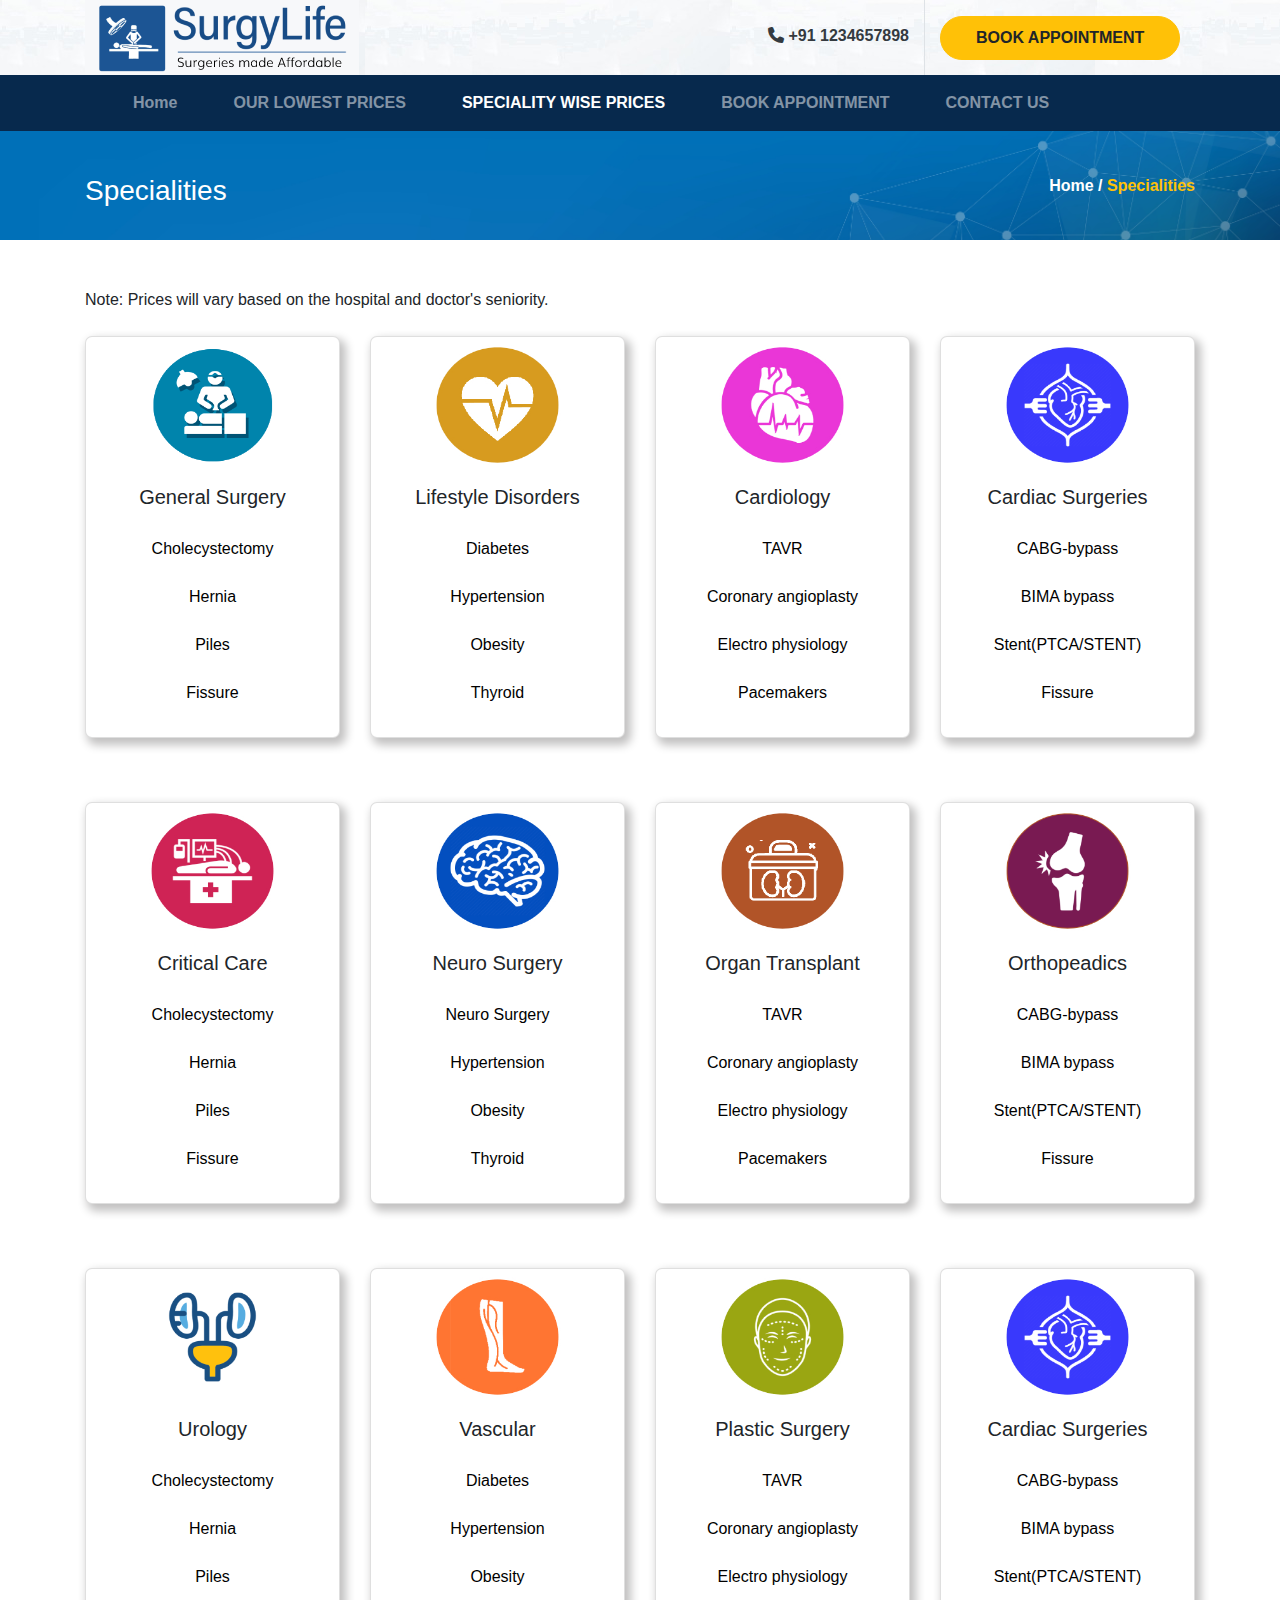
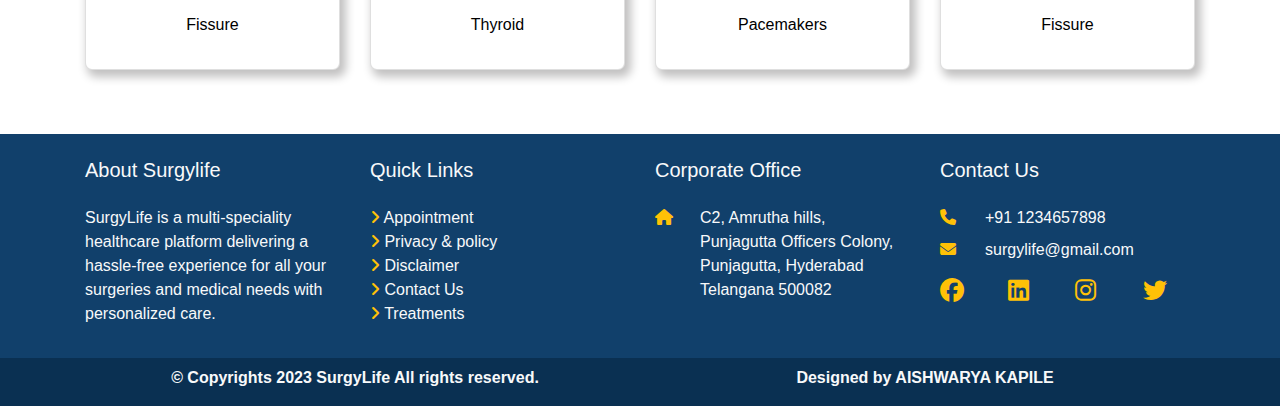
<file: specialitywiseprice.html>
<!DOCTYPE html>
<html lang="en">

<head>
    <meta charset="UTF-8">
    <meta http-equiv="X-UA-Compatible" content="IE=edge">
    <meta name="viewport" content="width=device-width, initial-scale=1.0">
    <title>Surgy Life</title>
    <link rel="stylesheet" href="./css/bootstrap.min.css">
    <link rel="stylesheet" href="./css/surgystyle.css">
    <link rel="stylesheet" href="https://cdnjs.cloudflare.com/ajax/libs/font-awesome/6.3.0/css/all.min.css" />
    <script src="./js/bootstrap.min.js"></script>
</head>

<body>
    <header>
        <!-- topbar start here -->
        <div class="topbar sticky-top">
            <div class="container">
                <div class="row">
                    <div class="col-md-3">
                        <a href="">
                            <img src="surgylogo.png" alt="">
                        </a>
                    </div>
                    <div class="col-md-6 border-right disnone">
                        <p class="mt-4 text-right font-weight-bold"><a href="tel:+91 1234657898" class="text-dark"><i
                                    class="fa-solid fa-phone"></i> +91 1234657898</a></p>
                    </div>
                    <div class="col-md-3 disnone">
                        <a href="bookappointment.html">
                        <button class="btn btn-warning mt-3 font-weight-bold">BOOK APPOINTMENT</button></a>
                    </div>
                </div>
            </div>
        </div>
        <!-- topbar ends here -->
        <!-- navbar starts here -->

        <nav class="navbar navbar-expand-lg navbar-dark bg-blue font-weight-bold sticky-top">
            <button class="navbar-toggler" type="button" data-toggle="collapse" data-target="#navbarSupportedContent"
                aria-controls="navbarSupportedContent" aria-expanded="false" aria-label="Toggle navigation">
                <span class="navbar-toggler-icon"></span>
            </button>
            <div class="collapse navbar-collapse" id="navbarSupportedContent">
                <div class="container">
                    <ul class="navbar-nav mr-auto">
                        <li class="nav-item">
                            <a class="nav-link pl-5" href="index.html">Home <span class="sr-only">(current)</span></a>
                        </li>
                        <li class="nav-item">
                            <a class="nav-link pl-5" href="lowestprice.html">OUR LOWEST PRICES</a>
                        </li>
                        <li class="nav-item active">
                            <a class="nav-link pl-5" href="specialitywiseprice.html">SPECIALITY WISE PRICES</a>
                        </li>
                        <li class="nav-item">
                            <a class="nav-link pl-5" href="bookappointment.html">BOOK APPOINTMENT</a>
                        </li>
                        <li class="nav-item">
                            <a class="nav-link pl-5" href="contactus.html">CONTACT US</a>
                        </li>
                    </ul>
                </div>
            </div>
        </nav>
        <!-- navbar ends here -->
    </header>
    <!-- banner section starts -->
    <section class="counter bannermargin">
        <div class="container">
            <div class="row">
                <div class="col-md-6 text-white">
                    <h3 class="pt-5 pb-4">Specialities</h3>
                </div>
                <div class="col-md-6 text-white lowestprices">
                    <p class="pt-5 pb-4 font-weight-bold floatr">Home / <span class="text-warning">Specialities</span>
                    </p>
                </div>
            </div>
        </div>
    </section>
    <!-- banner section ends here -->
    <!-- Specialities starts here -->
    <section>
        <div class="container">
            <p class="mt-5">Note: Prices will vary based on the hospital and doctor's seniority.</p>
            <!-- first card row -->
            <div class="row pb-3 mt-4">
                <div class="col-md-3">
                    <div class="card">
                        <div class="cardimg pt-2">
                            <img src="generalSurgery-icon.png" class="card-img-top" alt="...">
                        </div>
                        <div class="card-body marginbot">
                            <h5 class="card-title text-center">General Surgery</h5>
                        </div>

                        <div class="card-body">
                            <ul class="list-group list-group-flush ml-0 text-center textdark">
                                <a href="bookappointment.html">
                                    <li class="list-group-item">Cholecystectomy</li>
                                </a>
                                <a href="bookappointment.html">
                                    <li class="list-group-item"> Hernia</li>
                                </a>
                                <a href="bookappointment.html">
                                    <li class="list-group-item"> Piles</li>
                                </a>
                                <a href="bookappointment.html">
                                    <li class="list-group-item"> Fissure</li>
                                </a>
                            </ul>
                        </div>
                    </div>
                </div>
                <div class="col-md-3">
                    <div class="card">
                        <div class="cardimg pt-2">
                            <img src="lifestyle.jpg" class="card-img-top" alt="...">
                        </div>
                        <div class="card-body marginbot">
                            <h5 class="card-title text-center">Lifestyle Disorders</h5>
                        </div>

                        <div class="card-body">
                            <ul class="list-group list-group-flush ml-0 text-center textdark">
                                <a href="bookappointment.html">
                                    <li class="list-group-item">Diabetes</li>
                                </a>
                                <a href="bookappointment.html">
                                    <li class="list-group-item">Hypertension</li>
                                </a>
                                <a href="bookappointment.html">
                                    <li class="list-group-item">Obesity</li>
                                </a>
                                <a href="bookappointment.html">
                                    <li class="list-group-item">Thyroid</li>
                                </a>
                            </ul>
                        </div>
                    </div>
                </div>
                <div class="col-md-3">
                    <div class="card">
                        <div class="cardimg pt-2">
                            <img src="cardiology.jpg" class="card-img-top" alt="...">
                        </div>
                        <div class="card-body marginbot">
                            <h5 class="card-title text-center">Cardiology</h5>
                        </div>

                        <div class="card-body">
                            <ul class="list-group list-group-flush ml-0 text-center textdark">
                                <a href="bookappointment.html">
                                    <li class="list-group-item">TAVR</li>
                                </a>
                                <a href="bookappointment.html">
                                    <li class="list-group-item">Coronary angioplasty</li>
                                </a>
                                <a href="bookappointment.html">
                                    <li class="list-group-item">Electro physiology</li>
                                </a>
                                <a href="bookappointment.html">
                                    <li class="list-group-item">Pacemakers</li>
                                </a>
                            </ul>
                        </div>
                    </div>
                </div>
                <div class="col-md-3">
                    <div class="card">
                        <div class="cardimg pt-2">
                            <img src="cardiacsurgery.png" class="card-img-top" alt="...">
                        </div>
                        <div class="card-body marginbot">
                            <h5 class="card-title text-center">Cardiac Surgeries</h5>
                        </div>

                        <div class="card-body">
                            <ul class="list-group list-group-flush ml-0 text-center textdark">
                                <a href="bookappointment.html">
                                    <li class="list-group-item">CABG-bypass</li>
                                </a>
                                <a href="bookappointment.html">
                                    <li class="list-group-item">BIMA bypass</li>
                                </a>
                                <a href="bookappointment.html">
                                    <li class="list-group-item">Stent(PTCA/STENT)</li>
                                </a>
                                <a href="bookappointment.html">
                                    <li class="list-group-item"> Fissure</li>
                                </a>
                            </ul>
                        </div>
                    </div>
                </div>
            </div>
            <!-- second card row -->
            <div class="row pb-3 mt-5">
                <div class="col-md-3">
                    <div class="card">
                        <div class="cardimg pt-2">
                            <img src="critical.jpg" class="card-img-top" alt="...">
                        </div>
                        <div class="card-body marginbot">
                            <h5 class="card-title text-center">Critical Care</h5>
                        </div>

                        <div class="card-body">
                            <ul class="list-group list-group-flush ml-0 text-center textdark">
                                <a href="bookappointment.html">
                                    <li class="list-group-item">Cholecystectomy</li>
                                </a>
                                <a href="bookappointment.html">
                                    <li class="list-group-item"> Hernia</li>
                                </a>
                                <a href="bookappointment.html">
                                    <li class="list-group-item"> Piles</li>
                                </a>
                                <a href="bookappointment.html">
                                    <li class="list-group-item"> Fissure</li>
                                </a>
                            </ul>
                        </div>
                    </div>
                </div>
                <div class="col-md-3">
                    <div class="card">
                        <div class="cardimg pt-2">
                            <img src="neurosurgery.jpg" class="card-img-top" alt="...">
                        </div>
                        <div class="card-body marginbot">
                            <h5 class="card-title text-center">Neuro Surgery</h5>
                        </div>

                        <div class="card-body">
                            <ul class="list-group list-group-flush ml-0 text-center textdark">
                                <a href="bookappointment.html">
                                    <li class="list-group-item">Neuro Surgery</li>
                                </a>
                                <a href="bookappointment.html">
                                    <li class="list-group-item">Hypertension</li>
                                </a>
                                <a href="bookappointment.html">
                                    <li class="list-group-item">Obesity</li>
                                </a>
                                <a href="bookappointment.html">
                                    <li class="list-group-item">Thyroid</li>
                                </a>
                            </ul>
                        </div>
                    </div>
                </div>
                <div class="col-md-3">
                    <div class="card">
                        <div class="cardimg pt-2">
                            <img src="organtransplant.png" class="card-img-top" alt="...">
                        </div>
                        <div class="card-body marginbot">
                            <h5 class="card-title text-center">Organ Transplant</h5>
                        </div>

                        <div class="card-body">
                            <ul class="list-group list-group-flush ml-0 text-center textdark">
                                <a href="bookappointment.html">
                                    <li class="list-group-item">TAVR</li>
                                </a>
                                <a href="bookappointment.html">
                                    <li class="list-group-item">Coronary angioplasty</li>
                                </a>
                                <a href="bookappointment.html">
                                    <li class="list-group-item">Electro physiology</li>
                                </a>
                                <a href="bookappointment.html">
                                    <li class="list-group-item">Pacemakers</li>
                                </a>
                            </ul>
                        </div>
                    </div>
                </div>
                <div class="col-md-3">
                    <div class="card">
                        <div class="cardimg pt-2">
                            <img src="orthopedic.png" class="card-img-top" alt="...">
                        </div>
                        <div class="card-body marginbot">
                            <h5 class="card-title text-center">Orthopeadics</h5>
                        </div>

                        <div class="card-body">
                            <ul class="list-group list-group-flush ml-0 text-center textdark">
                                <a href="bookappointment.html">
                                    <li class="list-group-item">CABG-bypass</li>
                                </a>
                                <a href="bookappointment.html">
                                    <li class="list-group-item">BIMA bypass</li>
                                </a>
                                <a href="bookappointment.html">
                                    <li class="list-group-item">Stent(PTCA/STENT)</li>
                                </a>
                                <a href="bookappointment.html">
                                    <li class="list-group-item"> Fissure</li>
                                </a>
                            </ul>
                        </div>
                    </div>
                </div>
            </div>
            <!-- third card row -->
            <div class="row pb-3 mt-5">
                <div class="col-md-3">
                    <div class="card">
                        <div class="cardimg pt-2">
                            <img src="urology.png" class="card-img-top" alt="...">
                        </div>
                        <div class="card-body marginbot">
                            <h5 class="card-title text-center">Urology</h5>
                        </div>

                        <div class="card-body">
                            <ul class="list-group list-group-flush ml-0 text-center textdark">
                                <a href="bookappointment.html">
                                    <li class="list-group-item">Cholecystectomy</li>
                                </a>
                                <a href="bookappointment.html">
                                    <li class="list-group-item"> Hernia</li>
                                </a>
                                <a href="bookappointment.html">
                                    <li class="list-group-item"> Piles</li>
                                </a>
                                <a href="bookappointment.html">
                                    <li class="list-group-item"> Fissure</li>
                                </a>
                            </ul>
                        </div>
                    </div>
                </div>
                <div class="col-md-3">
                    <div class="card">
                        <div class="cardimg pt-2">
                            <img src="vascular.jpg" class="card-img-top" alt="...">
                        </div>
                        <div class="card-body marginbot">
                            <h5 class="card-title text-center">Vascular</h5>
                        </div>

                        <div class="card-body">
                            <ul class="list-group list-group-flush ml-0 text-center textdark">
                                <a href="bookappointment.html">
                                    <li class="list-group-item">Diabetes</li>
                                </a>
                                <a href="bookappointment.html">
                                    <li class="list-group-item">Hypertension</li>
                                </a>
                                <a href="bookappointment.html">
                                    <li class="list-group-item">Obesity</li>
                                </a>
                                <a href="bookappointment.html">
                                    <li class="list-group-item">Thyroid</li>
                                </a>
                            </ul>
                        </div>
                    </div>
                </div>
                <div class="col-md-3">
                    <div class="card">
                        <div class="cardimg pt-2">
                            <img src="plasticsurgery.jpg" class="card-img-top" alt="...">
                        </div>
                        <div class="card-body marginbot">
                            <h5 class="card-title text-center">Plastic Surgery</h5>
                        </div>

                        <div class="card-body">
                            <ul class="list-group list-group-flush ml-0 text-center textdark">
                                <a href="bookappointment.html">
                                    <li class="list-group-item">TAVR</li>
                                </a>
                                <a href="bookappointment.html">
                                    <li class="list-group-item">Coronary angioplasty</li>
                                </a>
                                <a href="bookappointment.html">
                                    <li class="list-group-item">Electro physiology</li>
                                </a>
                                <a href="bookappointment.html">
                                    <li class="list-group-item">Pacemakers</li>
                                </a>
                            </ul>
                        </div>
                    </div>
                </div>
                <div class="col-md-3">
                    <div class="card">
                        <div class="cardimg pt-2">
                            <img src="cardiacsurgery.png" class="card-img-top" alt="...">
                        </div>
                        <div class="card-body marginbot">
                            <h5 class="card-title text-center">Cardiac Surgeries</h5>
                        </div>

                        <div class="card-body">
                            <ul class="list-group list-group-flush ml-0 text-center textdark">
                                <a href="bookappointment.html">
                                    <li class="list-group-item">CABG-bypass</li>
                                </a>
                                <a href="bookappointment.html">
                                    <li class="list-group-item">BIMA bypass</li>
                                </a>
                                <a href="bookappointment.html">
                                    <li class="list-group-item">Stent(PTCA/STENT)</li>
                                </a>
                                <a href="bookappointment.html">
                                    <li class="list-group-item"> Fissure</li>
                                </a>
                            </ul>
                        </div>
                    </div>
                </div>
            </div>
        </div>
    </section>

    <!-- topfooter section starts here -->
    <footer>
        <section class="topfooter mt-5">
            <div class="container pt-4">
                <div class="row pb-3 text-light">
                    <div class="col-md-3">
                        <h5 class="pb-3">About Surgylife</h5>
                        <p>SurgyLife is a multi-speciality healthcare platform delivering a hassle-free experience for
                            all
                            your surgeries and medical needs with personalized care.</p>
                    </div>
                    <div class="col-md-3">
                        <h5 class="pb-3"> Quick Links</h5>
                        <ul class="list pl-0">
                            <a href="" class="text-decoration-none text-light">
                                <li><i class="fa fa-angle-right text-warning"></i> Appointment</li>
                            </a>
                            <a href="" class="text-decoration-none text-light">
                                <li><i class="fa fa-angle-right text-warning"></i> Privacy & policy</li>
                            </a>
                            <a href="" class="text-decoration-none text-light">
                                <li><i class="fa fa-angle-right text-warning"></i> Disclaimer</li>
                            </a>
                            <a href="" class="text-decoration-none text-light">
                                <li><i class="fa fa-angle-right text-warning"></i> Contact Us</li>
                            </a>
                            <a href="" class="text-decoration-none text-light">
                                <li><i class="fa fa-angle-right text-warning"></i> Treatments</li>
                            </a>
                        </ul>

                    </div>
                    <div class="col-md-3">
                        <h5 class="pb-3">Corporate Office</h5>
                        <div class="container pl-0">
                            <div class="row">
                                <div class="col-md-2">
                                    <i class="fa-solid fa-house pr-3 text-warning"></i>
                                </div>
                                <div class="col-md-10">
                                    <p class="mb-0">C2, Amrutha hills,</p>
                                    <p class="mb-0">Punjagutta Officers Colony,</p>
                                    <p class="mb-0">Punjagutta, Hyderabad</p>
                                    <p class="mb-0">Telangana 500082</p>
                                </div>
                            </div>
                        </div>
                    </div>
                    <div class="col-md-3">
                        <h5 class="pb-3">Contact Us</h5>
                        <div class="container pl-0">
                            <div class="row">
                                <div class="col-md-2">
                                    <i class="fa-solid fa-phone pr-3 text-warning mb-2"></i>
                                   </div>
                                <div class="col-md-10">
                                    <p class="mb-2">+91 1234657898</p>
                                </div>
                            </div>
                            <div class="row">
                                <div class="col-md-2">
                                     <i class="fa-solid fa-envelope pr-3 text-warning"></i>
                                </div>
                                <div class="col-md-10">
                                    <p>surgylife@gmail.com</p>
                                </div>
                            </div>
                            <div class="row">
                                <div class="col-md-3 socialicon">
                                    <a href=""> <i class="fa-brands fa-facebook text-warning"></i></a>
                                </div>
                                <div class="col-md-3 socialicon">
                                    <a href=""> <i class="fa-brands fa-linkedin text-warning"></i></a>
                                </div>
                                <div class="col-md-3 socialicon">
                                    <a href=""> <i class="fa-brands fa-instagram text-warning"></i></a>
                                </div>
                                <div class="col-md-3 socialicon">
                                    <a href=""> <i class="fa-brands fa-twitter text-warning"></i></a>
                                </div>
                            </div>
                        </div>
                    </div>
                </div>
            </div>
        </section>
        <!-- topfooter section ends here -->
        <section class="bottomfooter">
            <div class="container">
                <div class="row text-light text-center pt-2 font-weight-bold">
                    <div class="col-md-6">
                        <p>© Copyrights 2023 SurgyLife All rights reserved.</p>
                    </div>
                    <div class="col-md-6">
                        <p>Designed by AISHWARYA KAPILE</p>
                    </div>
                </div>
            </div>
        </section>
    </footer>
    <!-- WhatsApp Chta button start -->
    <script>
        var url = 'https://wati-integration-service.clare.ai/ShopifyWidget/shopifyWidget.js?67153';
        var s = document.createElement('script');
        s.type = 'text/javascript';
        s.async = true;
        s.src = url;
        var options = {
            "enabled": true,
            "chatButtonSetting": {
                "backgroundColor": "#4dc247",
                "ctaText": "Message Us",
                "borderRadius": "25",
                "marginLeft": "0",
                "marginBottom": "50",
                "marginRight": "50",
                "position": "left"
            },
            "brandSetting": {
                "brandName": "SurgyLife",
                "brandSubTitle": "Typically replies within a day",
                "brandImg": "https://www.surgylife.com/images/logo.png",
                "welcomeText": "Hi there!\nHow can I help you?",
                "messageText": "Hello, I have a question about {{page_link}}",
                "backgroundColor": "#0a5f54",
                "ctaText": "Start Chat",
                "borderRadius": "25",
                "autoShow": false,
                "phoneNumber": "1234657898"
            }
        };
        s.onload = function () {
            CreateWhatsappChatWidget(options);
        };
        var x = document.getElementsByTagName('script')[0];
        x.parentNode.insertBefore(s, x);
    </script>
    <!-- WhatsApp Chat button ends -->
    <!-- call button  -->
    <!-- GetButton.io widget -->
    <script type="text/javascript">
        (function () {
            var options = {
                call: "+91 123456789", // Call phone number
                call_to_action: "call us", // Call to action
                button_color: "#FF6550", // Color of button
                position: "right", // Position may be 'right' or 'left'
            };
            var proto = 'https:', host = "getbutton.io", url = proto + '//static.' + host;
            var s = document.createElement('script'); s.type = 'text/javascript'; s.async = true; s.src = url + '/widget-send-button/js/init.js';
            s.onload = function () { WhWidgetSendButton.init(host, proto, options); };
            var x = document.getElementsByTagName('script')[0]; x.parentNode.insertBefore(s, x);
        })();
    </script>
    <!-- /GetButton.io widget -->
    <!-- call button ends -->
    <script src="https://code.jquery.com/jquery-3.3.1.slim.min.js"
        integrity="sha384-q8i/X+965DzO0rT7abK41JStQIAqVgRVzpbzo5smXKp4YfRvH+8abtTE1Pi6jizo"
        crossorigin="anonymous"></script>
    <script src="https://cdn.jsdelivr.net/npm/popper.js@1.14.7/dist/umd/popper.min.js"
        integrity="sha384-UO2eT0CpHqdSJQ6hJty5KVphtPhzWj9WO1clHTMGa3JDZwrnQq4sF86dIHNDz0W1"
        crossorigin="anonymous"></script>
    <script src="https://cdn.jsdelivr.net/npm/bootstrap@4.3.1/dist/js/bootstrap.min.js"
        integrity="sha384-JjSmVgyd0p3pXB1rRibZUAYoIIy6OrQ6VrjIEaFf/nJGzIxFDsf4x0xIM+B07jRM"
        crossorigin="anonymous"></script>
</body>

</html>
</file>
<file: css/surgystyle.css>
.btn {
    border-radius: 22px !important;
    padding: 9px 35px !important;
}

.topbar {
    background: url(../topbarbanner.jpg);
}

@media (max-width:950px) {
    .disnone {
        display: none;
    }

    .floatr {
        float: left !important;
    }
}
.floatr {
    float: right;
}

.bg-blue {
    background-color: #07294d;
}

.bannerheading {
    margin-top: 120px;
    background-color: #07294d;
    padding: 8px;
}

.banner {
    background: linear-gradient(to right, #bcc9d6, white, white);
    border-bottom: 4px solid #53e5db;
}

.red {
    color: rgb(152, 15, 15);
}

.botborder {
    border: 1px dashed brown;
}

/* .dot{
   
} */
.shadow {
    box-shadow: 2px rgb(202, 200, 200);
}

.fiximg img {
    width: 100%;
    box-shadow: 6px 6px 13px 8px rgb(193, 192, 192)
}

.assohosp {
    background-color: rgb(235, 233, 233);
}

.appointment {
    background-color: #b9fbf7;
}

.shadow img {
    height: 60px;
    width: 60px;
}

.counter {
    background: url(../bannercounter.jpg);
    background-size: cover;
}

.user i {
    font-size: 50px;
}

ol li {
    list-style-type: disc;
}

.topfooter {
    background-color: #11406b;
}

.list a li{
    list-style-type: none;

}

.socialicon i {
    font-size: x-large;
}

.bottomfooter {
    background-color: #0a3052;
}

.bannermargin {
    margin-top: -5px;
}
.lowpriceimg img{
    width: 50%;
    height: 120px;
}
/* .lowpriceimg{
    background-color: white;
} */
.lowerprice{
    background-color: #d1f4fd;
}
.accttdec a{
    text-decoration: none;
}
.card img{
    width: 50%;
    height: 120px;
    
}
.cardimg{
    text-align: center ;
}
.card{
    box-shadow: 4px 5px 10px 2px rgb(193 192 192);
    border-radius: 7px;
}
.textdark a li{
    color: black;
    
}
.textdark a{
    text-decoration: none;
}
.marginbot{
    margin-bottom: -36px;
}
.appointment{
    background-color:#edf0f2;
}
.errmsg{
    color: red;
}
.form{
    background-color: white;
    padding: 50px;
    margin-top: 70px;
    margin-bottom: 30px;
    padding-bottom: 70px;
}
/* .innercounter{
    text-align: center;
    width: 100%;
} */
/* .countmargin{
   float: right;
} */
</file>
<file: jQuery-Plugin-For-Counting-Up-Numbers-While-Scrolling-numscroller/lib/prism.css>
/**
 * prism.js default theme for JavaScript, CSS and HTML
 * Based on dabblet (http://dabblet.com)
 * @author Lea Verou
 */

code[class*="language-"],
pre[class*="language-"] {
	color: black;
	text-shadow: 0 1px white;
	font-family: Consolas, Monaco, 'Andale Mono', monospace;
	direction: ltr;
	text-align: left;
	white-space: pre;
	word-spacing: normal;

	-moz-tab-size: 4;
	-o-tab-size: 4;
	tab-size: 4;

	-webkit-hyphens: none;
	-moz-hyphens: none;
	-ms-hyphens: none;
	hyphens: none;
}

pre[class*="language-"]::-moz-selection, pre[class*="language-"] ::-moz-selection,
code[class*="language-"]::-moz-selection, code[class*="language-"] ::-moz-selection {
	text-shadow: none;
	background: #b3d4fc;
}

pre[class*="language-"]::selection, pre[class*="language-"] ::selection,
code[class*="language-"]::selection, code[class*="language-"] ::selection {
	text-shadow: none;
	background: #b3d4fc;
}

@media print {
	code[class*="language-"],
	pre[class*="language-"] {
		text-shadow: none;
	}
}

/* Code blocks */
pre[class*="language-"] {
	padding: 1em;
	margin: .5em 0;
	overflow: auto;
}

:not(pre) > code[class*="language-"],
pre[class*="language-"] {
	background: #f5f2f0;
}

/* Inline code */
:not(pre) > code[class*="language-"] {
	padding: .1em;
	border-radius: .3em;
}

.token.comment,
.token.prolog,
.token.doctype,
.token.cdata {
	color: slategray;
}

.token.punctuation {
	color: #999;
}

.namespace {
	opacity: .7;
}

.token.property,
.token.tag,
.token.boolean,
.token.number,
.token.constant,
.token.symbol {
	color: #905;
}

.token.selector,
.token.attr-name,
.token.string,
.token.builtin {
	color: #690;
}

.token.operator,
.token.entity,
.token.url,
.language-css .token.string,
.style .token.string,
.token.variable {
	color: #a67f59;
	background: hsla(0,0%,100%,.5);
}

.token.atrule,
.token.attr-value,
.token.keyword {
	color: #07a;
}


.token.regex,
.token.important {
	color: #e90;
}

.token.important {
	font-weight: bold;
}

.token.entity {
	cursor: help;
}
</file>
